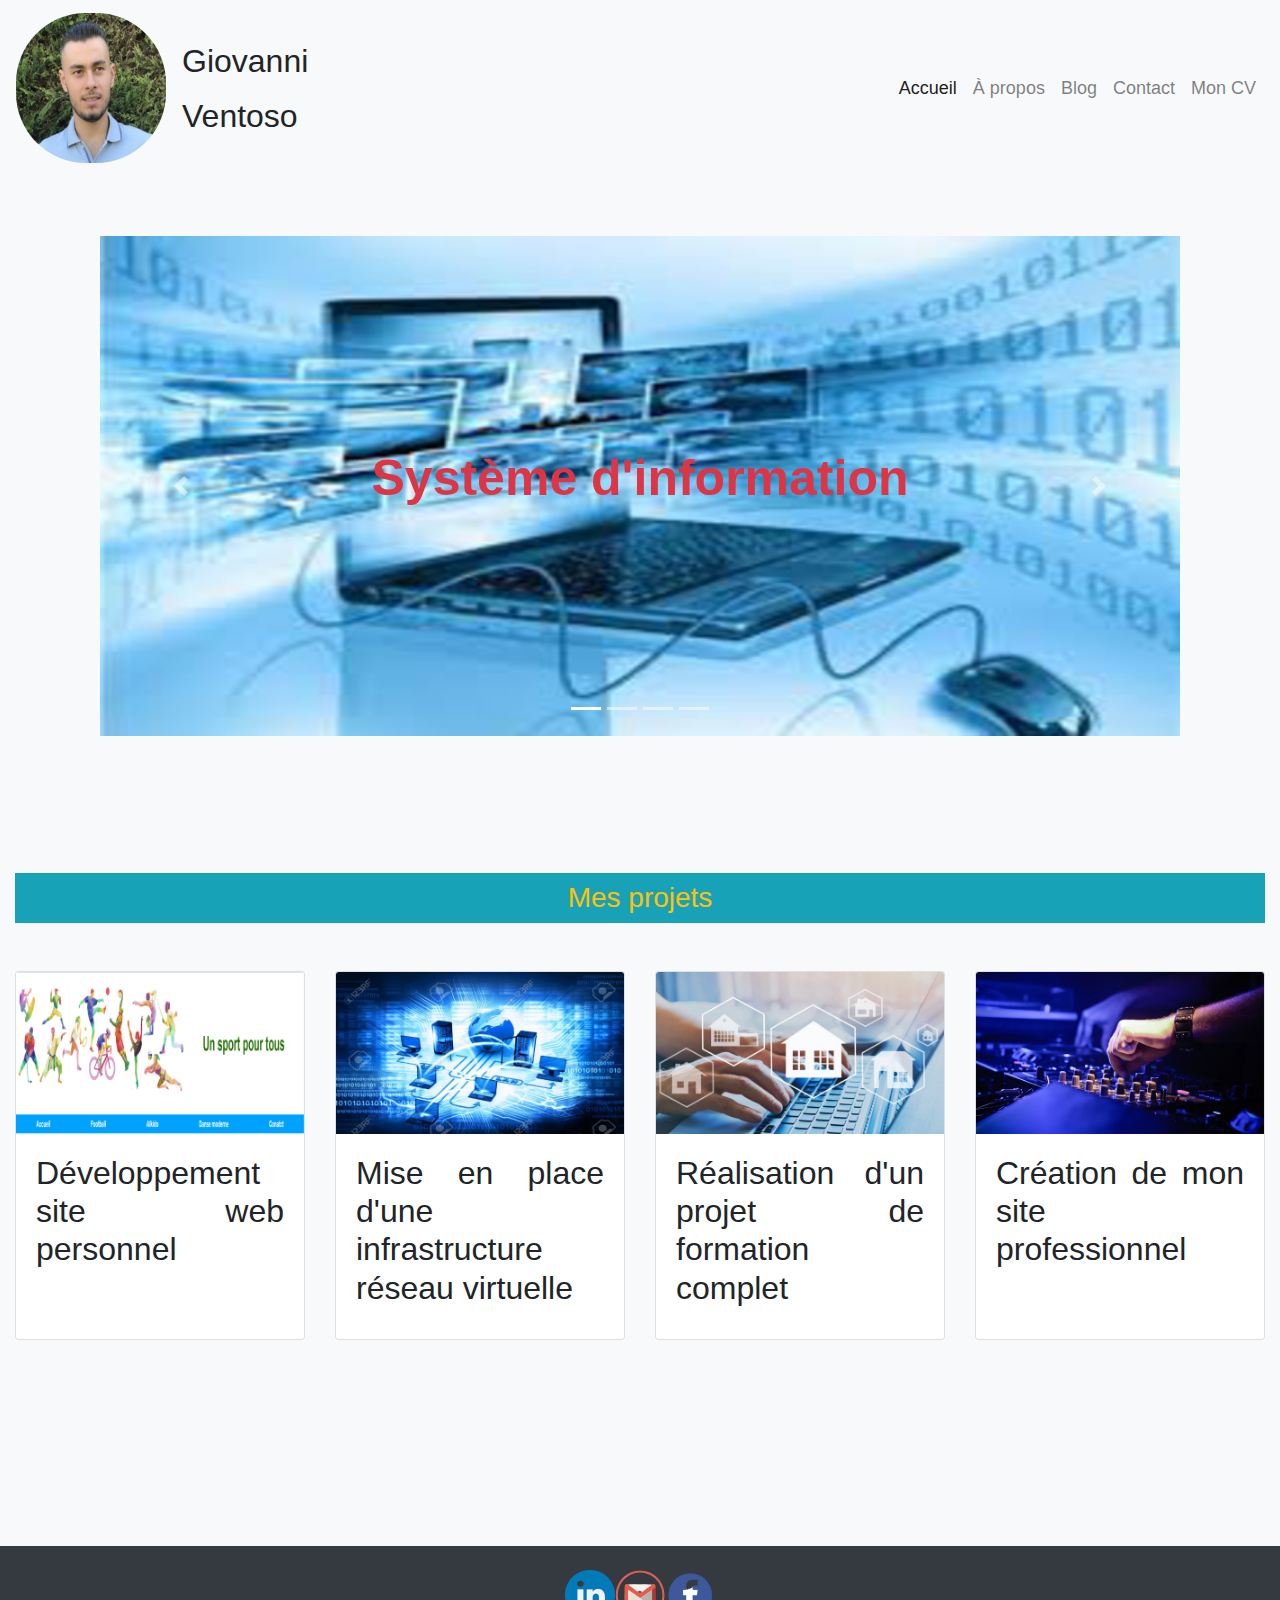
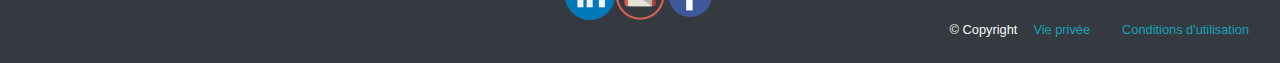
<file: index.html>
<!DOCTYPE html>
<html lang="en">
<head>
    <meta charset="UTF-8">
    <title>VENTOSO Giovanni</title>
    <link rel="stylesheet" href="css/bootstrap.min.css" />
    <link rel="stylesheet" href="https://stackpath.bootstrapcdn.com/bootstrap/4.5.2/css/bootstrap.min.css" integrity="sha384-JcKb8q3iqJ61gNV9KGb8thSsNjpSL0n8PARn9HuZOnIxN0hoP+VmmDGMN5t9UJ0Z" crossorigin="anonymous">
    <link rel="stylesheet" href="css/perso.css">
    <script src="https://stackpath.bootstrapcdn.com/bootstrap/4.5.2/js/bootstrap.min.js" integrity="sha384-B4gt1jrGC7Jh4AgTPSdUtOBvfO8shuf57BaghqFfPlYxofvL8/KUEfYiJOMMV+rV" crossorigin="anonymous"></script>
    <meta name="viewport" content="width=device-width, initial-scale=1, shrink-to-fit=no"/>

</head>
<body class="bg-light">
   <header class="navbar navbar-expand-md navbar-light bg-light fixed-top">
        <a href="index.html" class="navbar-brand">
           <img src="images/gio.png" alt="moi" class="img-fluid width-640 h-360 img-circle img-responsive"/>
        </a><!--end a.navbar-brand-->
        <div class="h2 firstname">
            <p> Giovanni</p>
        
            <p> Ventoso</p>
        </div>
            
        <button type="button" class="navbar-toggler" data-toggle="collapse" data-target="#navbar-content">
            <span class="navbar-toggler-icon"></span>
        </button>
        <div class="collapse navbar-collapse" id="navbar-content">
            <nav class="d-flex ml-auto">
                
               <ul class="navbar-nav">
                   
                   <li class="nav-item active"><a href="index.html" class="nav-link">Accueil</a></li>
                   <li class="nav-item"><a href="about.html" class="nav-link">À propos</a>
                    <li class="nav-item"><a href="blog.html" class="nav-link">Blog</a></li>
                       <!-- <a href="#" class="nav-link dropdown-toggle" id="aboutDropdownBtn" data-toggle="dropdown">À propos</a> -->
                       <!-- <ul class="dropdown-menu">
                           <li class="dropdown-item"><a href="about.html">Notre histoire</a></li>
                           <li class="dropdown-item"><a href="about.html">L'équipe</a></li>
                           <li class="dropdown-item"><a href="about.html">Presse</a></li>
                       </ul> -->
                   </li>
                   <li class="nav-item"><a href="contact.html" class="nav-link">Contact</a></li>
                   <li class="nav-item" id="cv"><a href="CV_Giovanni_VENTOSO_ynov.pdf" target=_blank class="nav-link">Mon CV</a></li>
                </ul><!--end ul.navbar-nav-->
            </nav>
                                       
            
            <!-- <form class="form-inline" id="searchForm">
               <div class="input-group"> -->
                
                  <!-- <input type="search" name="q" placeholder="Rechercher" class="form-control" /> -->
                  <!-- <div class="input-group-append">
                      <button class="btn btn-primary"><i class="fas fa-search"></i></button>
                  </div> -->
               <!-- </div>end div.input-group in form#searchForm -->
            <!-- </form>end form#searchForm -->
        </div><!--end div#navbar-content.navbar-collapse-->
   </header><!--End header.navbar-->
   <!-- <main class="container-fluid mb-3" > -->
       <hr class="trait">
       <pre>

        


       </pre>
       
    <main class="container mb-3">
        <div class="col-12">
             
         <div class="carousel slide" data-ride="carousel" id="myCarousel">
             <ol class="carousel-indicators">
                 <li data-target="#myCarousel" data-slide-to="0" class="active"></li>
                 <li data-target="#myCarousel" data-slide-to="1"></li>
                 <li data-target="#myCarousel" data-slide-to="2"></li>
                 <li data-target="#myCarousel" data-slide-to="3"></li>
             </ol>
             <div class="carousel-inner">
                 <div class="carousel-item active">
                     <img src="images/informatique.png" alt="coding" class="d-block w-100" id="image">
                     <div class="carousel-caption">
                        <p class="text-danger" id="texte"><strong>Système d'information</strong></p>
                    </div>
                 </div>
                 <div class="carousel-item">
                     <img src="images/maint_info.png" alt="mixing" class="d-block w-100" id="image">
                     <div class="carousel-caption">
                        <p class="text-danger" id="texte"><strong>Dépannage</strong></p>
                    </div>
                 </div>
                 <div class="carousel-item">
                     <img src="images/secu_info.png" alt="teachin" class="d-block w-100" id="image">
                     <div class="carousel-caption">
                        <p class="text-danger" id="texte"><strong>Sécurité</strong></p>
                    </div>
                 </div>
                 <div class="carousel-item">
                     <img src="images/info_interco.png" alt="video" class="d-block w-100" id="image">
                     <div class="carousel-caption">
                        <p class="text-danger" id="texte"><strong>Virtualisation</strong></p>
                    </div>
                 </div>
             </div><!--end carousel-inner-->
             <a href="#myCarousel" class="carousel-control-prev" data-slide="prev"><span class="carousel-control-prev-icon"></span>
             </a>
             <a href="#myCarousel" class="carousel-control-next" data-slide="next"><span class="carousel-control-next-icon"></span>
             </a>
         </div><!--end carousel-->
 
 
        </div><!--end .col-8-->
    </main><!--end main.container-fluid-->
    <pre>




    </pre>
    <main class="container-fluid mb-3" >
        <h1 class="h3 navbar navbar-expand-md navbar-light bg-info d-flex justify-content-center text-warning">Mes projets</h1>
       <!-- <section class="row my-4">
           <div class="col-12 col-lg-8">
               <img src="images/officeBuilding.jpg" alt="Bureau DiDaXo" class="img-fluid rounded"> -->
           <!-- </div>end image first row -->
           <!-- <div class="col-12 col-lg-4 d-flex">
              <div class="jumbotron mb-0">
                   <h1>Lorem ipsum dolor sit amet.</h1>
                   <p>Lorem ipsum dolor sit amet, consectetur adipisicing elit. Suscipit minus quae at a tempora, maiores excepturi ullam nostrum iste</p>
                   <a class="btn btn-primary" href="about.html">En savoir plus</a> -->
              <!-- </div>end .jumbotron -->
           <!-- </div>end second column of first row -->
       <!-- </section>end section.row First Row -->
       <section class="row mt-5 pb-5 d-flex text-justify">
          <div class="col-12 col-md-6 col-lg-3 d-flex">
             <div class="card">
               <img src="images/siteweb.png" alt="Teaching" class="card-img-top" />
                <div class="card-body d-flex flex-column">
                  <h1 class="card-title h2">Développement site web personnel</h1>
                  <!-- <p class="card-text">Temporibus laboriosam quibusdam possimus consequuntur ipsa obcaecati iusto animi doloribus expedita, aperiam repellendus, ducimus ex error libero sapiente soluta voluptas.</p>
                  <a href="#" class="btn btn-primary mt-auto">En savoir plus</a> -->
                </div><!--end .card-body-->
             </div><!--End .card-->
          </div><!--End first element-->
          <div class="col-12 col-md-6 col-lg-3 d-flex d-flex">
             <div class="card">
               <img src="images/img_fonctionnelle.png" alt="coding" class="card-img-top" />
                <div class="card-body d-flex flex-column">
                  <h1 class="card-title h2">Mise en place d'une infrastructure réseau virtuelle</h1>
                  <!-- <p class="card-text">Quis, perferendis temporibus nihil cupiditate illum fuga quod nobis quae sed, pariatur vero eius aliquam mollitia error laudantium officia, nemo iste alias corporis consequatur modi reiciendis soluta!</p>
                  <a href="#" class="btn btn-primary mt-auto">En savoir plus</a> -->
                </div><!--end .card-body-->
             </div><!--End .card-->
          </div><!--End second element-->
          <div class="col-12 col-md-6 col-lg-3 d-flex">
             <div class="card">
               <img src="images/immobilier.png" alt="video" class="card-img-top" />
                <div class="card-body d-flex flex-column">
                  <h1 class="card-title h2">Réalisation d'un projet de formation complet</h1>
                  <!-- <p class="card-text">Dolor accusantium odio animi quam. At quis eaque, voluptates ab maiores incidunt, accusamus et aliquid! Eos, porro.</p>
                  <a href="#" class="btn btn-primary mt-auto">En savoir plus</a> -->
                </div><!--end .card-body-->
             </div><!--End .card-->
          </div><!--End third element-->
          <div class="col-12 col-md-6 col-lg-3 d-flex">
             <div class="card">
               <img src="images/mixing.jpg" alt="mixing" class="card-img-top" />
                <div class="card-body d-flex flex-column">
                  <h1 class="card-title h2">Création de mon site professionnel</h1>
                  <!-- <p class="card-text">Nemo dignissimos numquam similique, cupiditate veritatis quae fuga facilis perferendis enim, odio quod architecto dolorem. Dolor, aperiam.</p>
                    <a href="#" class="btn btn-primary mt-auto">En savoir plus</a> -->
                </div><!--end .card-body-->
             </div><!--End .card-->
          </div><!--End fourth element-->
       </section><!--End section.row third row-->
   </main><!--end main.container-fluid-->
   <pre>





   </pre>
   <footer class="bg-dark text-light py-4">
       <div class="container-fluid">
          <div class="row">
            <div class="col-12 d-flex justify-content-center small">
                <ul class="nav">
                    <li class="nav-item"><a href="https://www.linkedin.com/in/giovanni-ventoso-4aab7119b/"><img src="images/linkdin-removebg-preview.png" alt="lk" class="logo"></a></li>
                    <li class="nav-item"><a href="mailto:giovanni.ventoso@gmail.com"><img src="images/gmail-removebg-preview.png" alt="gmail" class="logo"></a></li>
                    <li class="nav-item"><a href="https://www.facebook.com/giovanni.ventoso"><img src="images/fb1.png" alt="fb" class="logo"></a></li>
                </ul>
            </div>
              <div class="col-12 d-flex justify-content-end small">
                  <p class="mb-0">&copy; Copyright</p>
                  <ul class="nav">
                      <li class="nav-item"><a href="#" class="nav-link py-0 text-info">Vie privée</a></li>
                      <li class="nav-item"><a href="#" class="nav-link py-0 text-info">Conditions d'utilisation</a></li>
                  </ul>
              </div>
          </div><!--End .row in footer-->
       </div><!--End container-fluid in footer-->
   </footer><!--end of main Footer-->

   <!--Support JS Files-->
   <script src="js/fontawesome-all.min.js"></script>
   <script src="js/jquery-3.3.1.slim.min.js"></script>
   <script src="js/bootstrap.bundle.min.js"></script>
</body>
</html>
</file>
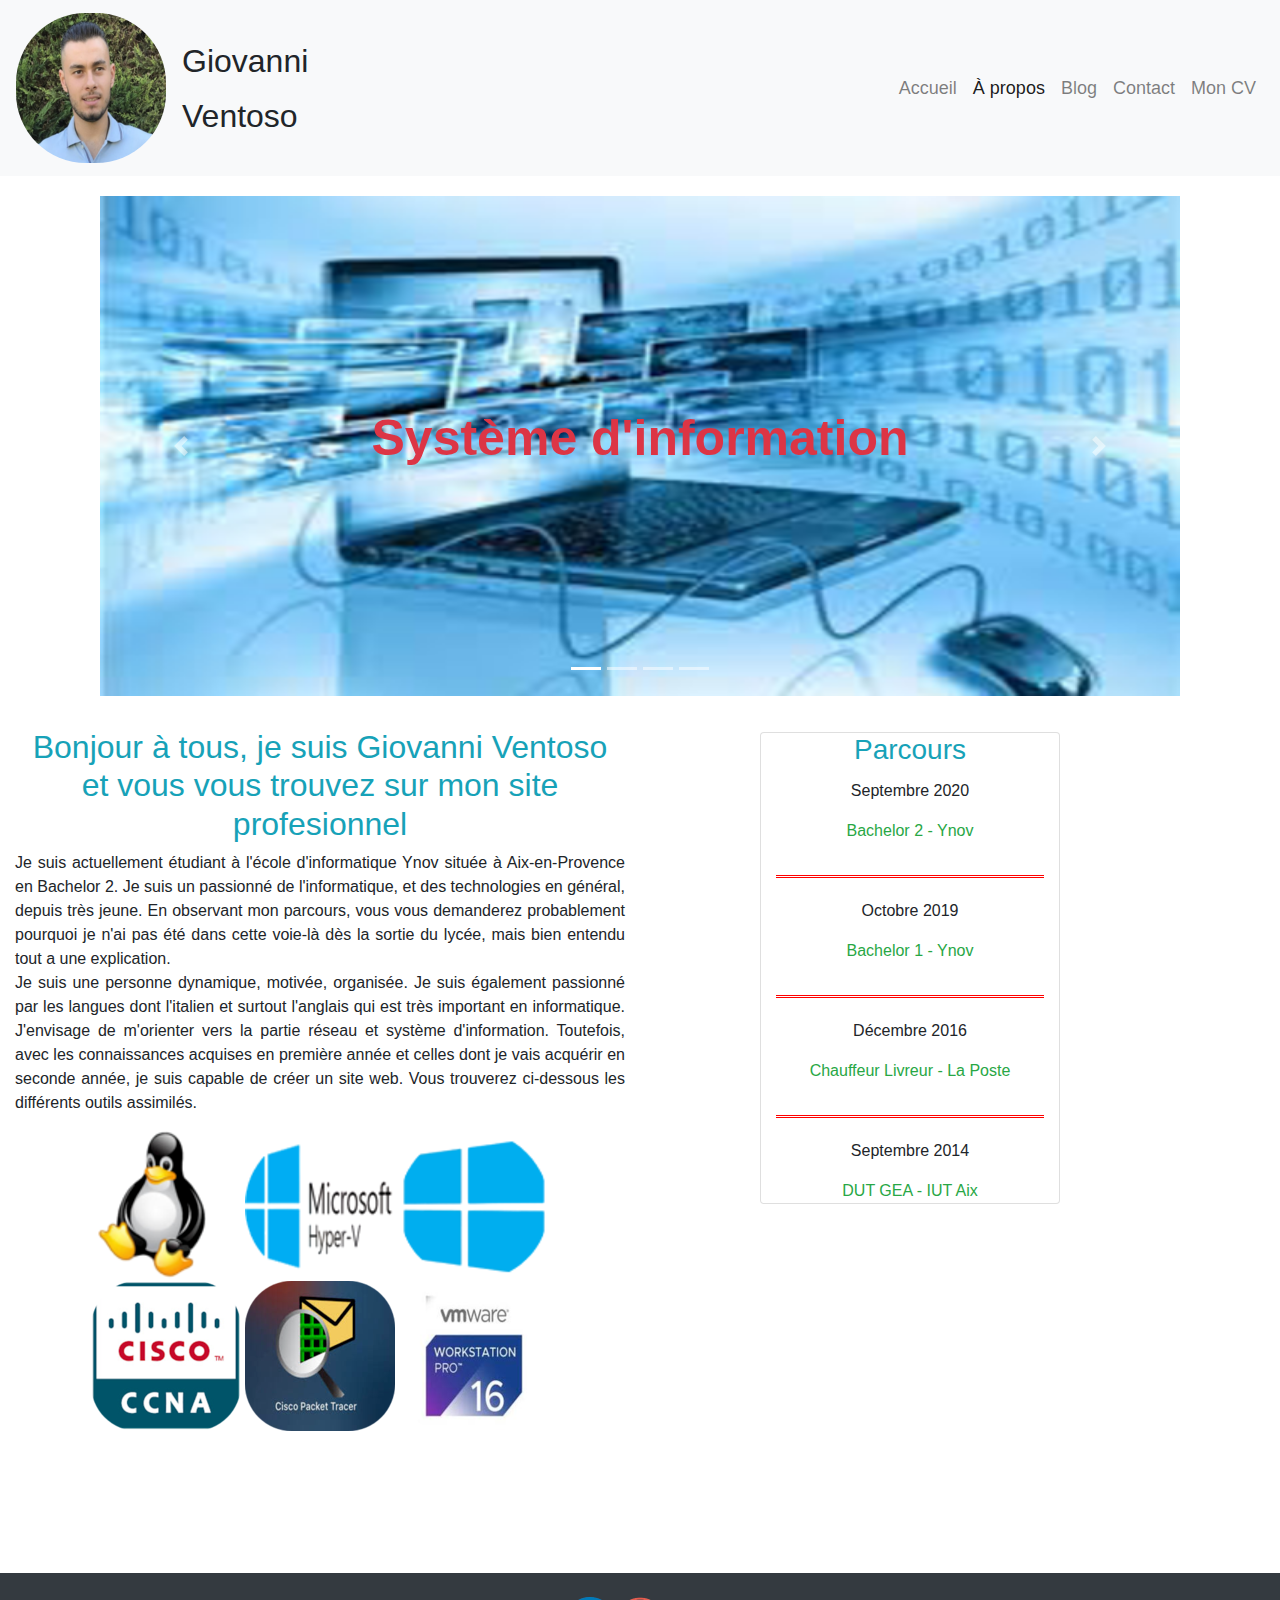
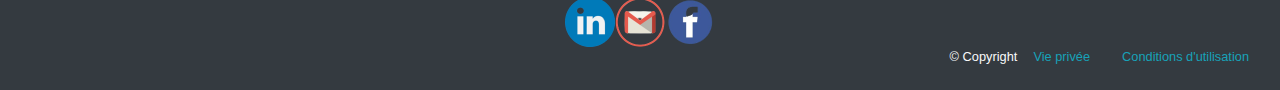
<file: about.html>
<!DOCTYPE html>
<html lang="en">
<head>
    <meta charset="UTF-8">
    <title>VENTOSO Giovanni</title>
    <link rel="stylesheet" href="css/bootstrap.min.css" />
    <link rel="stylesheet" href="https://stackpath.bootstrapcdn.com/bootstrap/4.5.2/css/bootstrap.min.css" integrity="sha384-JcKb8q3iqJ61gNV9KGb8thSsNjpSL0n8PARn9HuZOnIxN0hoP+VmmDGMN5t9UJ0Z" crossorigin="anonymous">
    <link rel="stylesheet" href="css/perso.css">
    <script src="https://stackpath.bootstrapcdn.com/bootstrap/4.5.2/js/bootstrap.min.js" integrity="sha384-B4gt1jrGC7Jh4AgTPSdUtOBvfO8shuf57BaghqFfPlYxofvL8/KUEfYiJOMMV+rV" crossorigin="anonymous"></script>
    <meta name="viewport" content="width=device-width, initial-scale=1, shrink-to-fit=no"/>

</head>
<body>
   <header class="navbar navbar-expand-md navbar-light bg-light fixed-top">
        <a href="index.html" class="navbar-brand">
           <img src="images/gio.png" alt="moi" class="img-fluid width-640 h-360 img-circle img-responsive"/>
        </a><!--end a.navbar-brand-->
        <div class="h2 firstname">
            <p> Giovanni</p>
        
            <p> Ventoso</p>
        </div>
            
        <button type="button" class="navbar-toggler" data-toggle="collapse" data-target="#navbar-content">
            <span class="navbar-toggler-icon"></span>
        </button>
        <div class="collapse navbar-collapse" id="navbar-content">
            <nav class="d-flex ml-auto">
                
               <ul class="navbar-nav">
                   
                   <li class="nav-item"><a href="index.html" class="nav-link">Accueil</a></li>
                   <li class="nav-item active"><a href="about.html" class="nav-link">À propos</a>
                    <li class="nav-item"><a href="blog.html" class="nav-link">Blog</a></li>
                       <!-- <a href="#" class="nav-link dropdown-toggle" id="aboutDropdownBtn" data-toggle="dropdown">À propos</a> -->
                       <!-- <ul class="dropdown-menu">
                           <li class="dropdown-item"><a href="about.html">Notre histoire</a></li>
                           <li class="dropdown-item"><a href="about.html">L'équipe</a></li>
                           <li class="dropdown-item"><a href="about.html">Presse</a></li>
                       </ul> -->
                   </li>
                   <li class="nav-item"><a href="contact.html" class="nav-link">Contact</a></li>
                   <li class="nav-item" id="cv"><a href="CV_Giovanni_VENTOSO_ynov.pdf" target=_blank class="nav-link">Mon CV</a></li>
                </ul><!--end ul.navbar-nav-->
            </nav>
                    
                   
               
            
            <!-- <form class="form-inline" id="searchForm">
               <div class="input-group"> -->
                
                  <!-- <input type="search" name="q" placeholder="Rechercher" class="form-control" /> -->
                  <!-- <div class="input-group-append">
                      <button class="btn btn-primary"><i class="fas fa-search"></i></button>
                  </div> -->
               <!-- </div>end div.input-group in form#searchForm -->
            <!-- </form>end form#searchForm -->
        </div><!--end div#navbar-content.navbar-collapse-->
   </header><!--End header.navbar-->
   <!-- <main class="container-fluid mb-3" > -->
       <pre>




       </pre>
    <main class="container mb-3">
        <div class="col-12">
             
         <div class="carousel slide" data-ride="carousel" id="myCarousel">
             <ol class="carousel-indicators">
                 <li data-target="#myCarousel" data-slide-to="0" class="active"></li>
                 <li data-target="#myCarousel" data-slide-to="1"></li>
                 <li data-target="#myCarousel" data-slide-to="2"></li>
                 <li data-target="#myCarousel" data-slide-to="3"></li>
             </ol>
             <div class="carousel-inner">
                 <div class="carousel-item active">
                     <img src="images/informatique.png" alt="coding" class="d-block w-100" id="image">
                     <div class="carousel-caption">
                         <p class="text-danger" id="texte"><strong>Système d'information</strong></p>
                     </div>
                 </div>
                 <div class="carousel-item">
                     <img src="images/maint_info.png" alt="mixing" class="d-block w-100" id="image">
                     <div class="carousel-caption">
                        <p class="text-danger" id="texte"><strong>Dépannage</strong></p>
                    </div>
                 </div>
                 <div class="carousel-item">
                     <img src="images/secu_info.png" alt="teachin" class="d-block w-100" id="image">
                     <div class="carousel-caption">
                        <p class="text-danger" id="texte"><strong>Sécurité</strong></p>
                    </div>
                 </div>
                 <div class="carousel-item">
                     <img src="images/info_interco.png" alt="video" class="d-block w-100" id="image">
                     <div class="carousel-caption">
                        <p class="text-danger" id="texte"><strong>Virtualisation</strong></p>
                    </div>
                 </div>
             </div><!--end carousel-inner-->
             <a href="#myCarousel" class="carousel-control-prev" data-slide="prev"><span class="carousel-control-prev-icon"></span>
             </a>
             <a href="#myCarousel" class="carousel-control-next" data-slide="next"><span class="carousel-control-next-icon"></span>
             </a>
         </div><!--end carousel-->
 
 
        </div><!--end .col-8-->
    </main><!--end main.container-fluid-->
    <main class="container-fluid">
        <section class="row">
            <article class="col-6 text-justify mt-3">
                <h1 class="h2 text-info text-center">Bonjour à tous, je suis Giovanni Ventoso et vous vous trouvez sur mon site profesionnel</h1>
                <p>
                    Je suis actuellement étudiant à l'école d'informatique Ynov située à Aix-en-Provence en Bachelor 2.
                    Je suis un passionné de l'informatique, et des technologies en général, depuis très jeune. 
                    En observant mon parcours, vous vous demanderez probablement pourquoi je n'ai pas été dans cette voie-là dès la sortie
                    du lycée, mais bien entendu tout a une explication. 
                </br>
                    Je suis une personne dynamique, motivée, organisée.
                    Je suis également passionné par les langues dont l'italien et surtout l'anglais qui est très important en
                    informatique.
                    J'envisage de m'orienter vers la partie réseau et système d'information. Toutefois, avec les connaissances
                    acquises en première année et celles dont je vais acquérir en seconde année, je suis capable de créer un site web.
                    Vous trouverez ci-dessous les différents outils assimilés. 
                </p>
                <!-- <div class="text-center">
                    <img src="images/html1.png" alt="html">
                    <img src="images/css1.png" alt="css">
                    <img src="images/php1.png" alt="php">
                </div>
                <div class="text-center">
                    <img src="images/python1.png" alt="python">
                    <img src="images/c++1.png" alt="c++">
                    <img src="images/boostrap1.png" alt="bootstrap">
                </div> -->
                <div class="text-center">
                    <img src="images/linux1.png" alt="linux">
                    <img src="images/hyperv1.png" alt="hyperv">
                    <img src="images/windows1.png" alt="windows">
                </div>
                <div class="text-center">
                    <img src="images/ccna1.png" alt="ccna">
                    <img src="images/pkt1.png" alt="pkt">
                    <img src="images/vmware1.png" alt="vmware">
                </div>
            </article>
                
            
                <div class="card-body">
                    <article class="card col-6 offset-2 text-justify">
                        <h1 class="h3 card-title text-info text-center">Parcours</h1>
                        <p class="card-text text-center">
                            Septembre 2020
                        </p>
                        <p class="card-text text-center text-success">
                            Bachelor 2 - Ynov
                        </p>
                        <hr>
                        <p class="card-text text-center">
                            Octobre 2019
                        </p>
                        <p class="card-text text-center text-success">
                            Bachelor 1 - Ynov
                        </p>
                        <hr>
                        <p class="card-text text-center">
                            Décembre 2016
                        </p>
                        <p class="card-text text-center text-success">
                            Chauffeur Livreur - La Poste
                        </p>
                        <hr>
                        <p class="card-text text-center">
                            Septembre 2014
                        </p>
                        <p class="card-text text-center text-success">
                            DUT GEA - IUT Aix
                        </p>
                    </article>
                    
                </div>
                    
                    
                
        </section>
    </main>

   <pre>





   </pre>
   <footer class="bg-dark text-light py-4">
       <div class="container-fluid">
          <div class="row">
            <div class="col-12 d-flex justify-content-center small">
                <ul class="nav">
                    <li class="nav-item"><a href="https://www.linkedin.com/in/giovanni-ventoso-4aab7119b/"><img src="images/linkdin-removebg-preview.png" alt="lk" class="logo"></a></li>
                    <li class="nav-item"><a href="mailto:giovanni.ventoso@gmail.com"><img src="images/gmail-removebg-preview.png" alt="gmail" class="logo"></a></li>
                    <li class="nav-item"><a href="https://www.facebook.com/giovanni.ventoso"><img src="images/fb1.png" alt="fb" class="logo"></a></li>
                </ul>
            </div>
              <div class="col-12 d-flex justify-content-end small">
                  <p class="mb-0">&copy; Copyright</p>
                  <ul class="nav">
                      <li class="nav-item"><a href="#" class="nav-link py-0 text-info">Vie privée</a></li>
                      <li class="nav-item"><a href="#" class="nav-link py-0 text-info">Conditions d'utilisation</a></li>
                  </ul>
              </div>
          </div><!--End .row in footer-->
       </div><!--End container-fluid in footer-->
   </footer><!--end of main Footer-->

   <!--Support JS Files-->
   <script src="js/fontawesome-all.min.js"></script>
   <script src="js/jquery-3.3.1.slim.min.js"></script>
   <script src="js/bootstrap.bundle.min.js"></script>
</body>
</html>
</file>
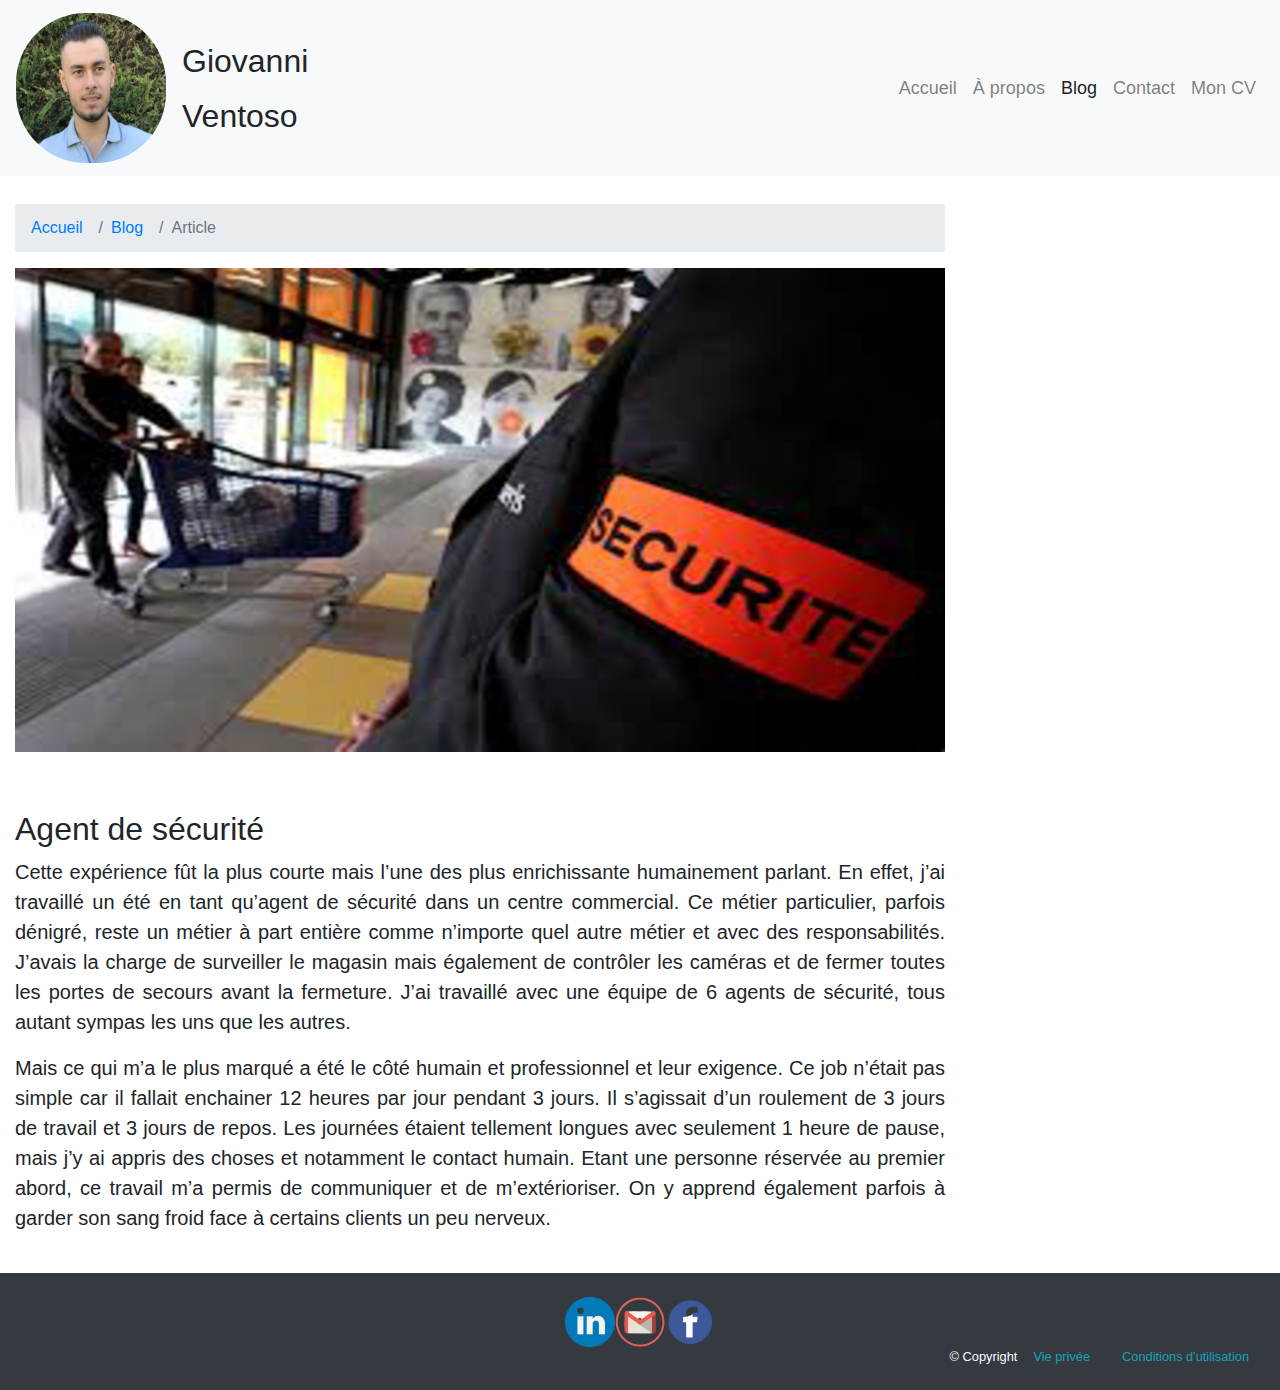
<file: agent.html>
<!DOCTYPE html>
<html lang="en">
<head>
    <meta charset="UTF-8">
    <title>VENTOSO Giovanni</title>
    <link rel="stylesheet" href="css/bootstrap.min.css" />
    <link rel="stylesheet" href="https://stackpath.bootstrapcdn.com/bootstrap/4.5.2/css/bootstrap.min.css" integrity="sha384-JcKb8q3iqJ61gNV9KGb8thSsNjpSL0n8PARn9HuZOnIxN0hoP+VmmDGMN5t9UJ0Z" crossorigin="anonymous">
    <link rel="stylesheet" href="css/perso.css">
    <script src="https://stackpath.bootstrapcdn.com/bootstrap/4.5.2/js/bootstrap.min.js" integrity="sha384-B4gt1jrGC7Jh4AgTPSdUtOBvfO8shuf57BaghqFfPlYxofvL8/KUEfYiJOMMV+rV" crossorigin="anonymous"></script>
    <meta name="viewport" content="width=device-width, initial-scale=1, shrink-to-fit=no"/>

</head>
<body>
   <header class="navbar navbar-expand-md navbar-light bg-light fixed-top">
        <a href="index.html" class="navbar-brand">
           <img src="images/gio.png" alt="moi" class="img-fluid width-640 h-360 img-circle img-responsive"/>
        </a><!--end a.navbar-brand-->
        <div class="h2 firstname">
            <p> Giovanni</p>
        
            <p> Ventoso</p>
        </div>
            
        <button type="button" class="navbar-toggler" data-toggle="collapse" data-target="#navbar-content">
            <span class="navbar-toggler-icon"></span>
        </button>
        <div class="collapse navbar-collapse" id="navbar-content">
            <nav class="d-flex ml-auto">
                
               <ul class="navbar-nav">
                   
                   <li class="nav-item"><a href="index.html" class="nav-link">Accueil</a></li>
                   <li class="nav-item"><a href="about.html" class="nav-link">À propos</a>
                    <li class="nav-item active"><a href="blog.html" class="nav-link">Blog</a></li>
                       <!-- <a href="#" class="nav-link dropdown-toggle" id="aboutDropdownBtn" data-toggle="dropdown">À propos</a> -->
                       <!-- <ul class="dropdown-menu">
                           <li class="dropdown-item"><a href="about.html">Notre histoire</a></li>
                           <li class="dropdown-item"><a href="about.html">L'équipe</a></li>
                           <li class="dropdown-item"><a href="about.html">Presse</a></li>
                       </ul> -->
                   </li>
                   <li class="nav-item"><a href="contact.html" class="nav-link">Contact</a></li>
                   <li class="nav-item" id="cv"><a href="CV_Giovanni_VENTOSO_ynov.pdf" target=_blank class="nav-link">Mon CV</a></li>
                </ul><!--end ul.navbar-nav-->
            </nav>
                    
                   
               
            
            <!-- <form class="form-inline" id="searchForm">
               <div class="input-group"> -->
                
                  <!-- <input type="search" name="q" placeholder="Rechercher" class="form-control" /> -->
                  <!-- <div class="input-group-append">
                      <button class="btn btn-primary"><i class="fas fa-search"></i></button>
                  </div> -->
               <!-- </div>end div.input-group in form#searchForm -->
            <!-- </form>end form#searchForm -->
        </div><!--end div#navbar-content.navbar-collapse-->
   </header><!--End header.navbar-->
   <pre>




   </pre>
   <main class="container-fluid mb-4" >
       <section class="row my-4">
           <div class="col-12 col-md-9">
              <!--Begin Breadcrumb-->
              <nav>
                   <ol class="breadcrumb">
                       <li class="breadcrumb-item"><a href="index.html">Accueil</a></li>
                       <li class="breadcrumb-item"><a href="blog.html">Blog</a></li>
                       <li class="breadcrumb-item active">Article</li>
                   </ol>
              </nav>
              <!--End Breadcrumb-->
              <article class="mb-3 text-justify">
                 <img src="images/secu.png" class="img-fluid" alt="sécurité">
                 <pre>

                 </pre>
                    <h1 class="h2">Agent de sécurité</h1>
                    <p class="lead">Cette expérience fût la plus courte mais l’une des plus enrichissante humainement parlant. 
                        En effet, j’ai travaillé un été en tant qu’agent de sécurité dans un centre commercial. 
                        Ce métier particulier, parfois dénigré, reste un métier à part entière comme n’importe quel autre métier 
                        et avec des responsabilités. J’avais la charge de surveiller le magasin mais également de contrôler 
                        les caméras et de fermer toutes les portes de secours avant la fermeture. J’ai travaillé avec une équipe 
                        de 6 agents de sécurité, tous autant sympas les uns que les autres. 
                    </p>
                    <p class="lead">
                        Mais ce qui m’a le plus marqué a été le côté humain et professionnel et leur exigence. Ce job n’était pas simple 
                        car il fallait enchainer 12 heures par jour pendant 3 jours. Il s’agissait d’un roulement de 3 jours de travail 
                        et 3 jours de repos. Les journées étaient tellement longues avec seulement 1 heure de pause, mais j’y ai appris 
                        des choses et notamment le contact humain. Etant une personne réservée au premier abord, ce travail m’a permis 
                        de communiquer et de m’extérioriser. On y apprend également parfois à garder son sang froid face à certains 
                        clients un peu nerveux.
                        
                    </p>
                    
                    <!-- <blockquote class="blockquote">
                        <p>Lorem ipsum dolor sit amet, consectetur adipisicing elit. Distinctio, cupiditate?</p>
                        <footer class="blockquote-footer">Hans Surless dans <cite>La Revue très sérieuse</cite></footer>
                    </blockquote>
                    <p>Lorem ipsum dolor sit amet, consectetur adipisicing elit. In recusandae quidem saepe minima laborum voluptatum voluptate consequatur, dignissimos odio. Quam labore nostrum eos suscipit ad magnam vero cum enim optio!</p>
                    <p>Deleniti eligendi ducimus facere facilis, cumque id obcaecati libero adipisci voluptate at numquam totam reprehenderit suscipit. Est numquam dignissimos rem iste doloribus, consequuntur quas, libero, culpa necessitatibus voluptatibus aut quod.</p>
                    <ul>
                        <li>Lorem ipsum dolor sit amet.</li>
                        <li>Inventore eius impedit repellat unde.
                        <ul>
                            <li>Lorem ipsum dolor sit amet, consectetur.</li>
                            <li>Eius tenetur quibusdam labore, iure qui!</li>
                            <li>Obcaecati dolorem mollitia beatae fugiat id.</li>
                            <li>Officia asperiores exercitationem eius veniam fugit.</li>
                            <li>Ea minima quidem, sit. Sunt, blanditiis.</li>
                        </ul>
                        </li>
                        <li>Eum aliquid est error vel.</li>
                        <li>Incidunt necessitatibus obcaecati reiciendis porro!</li>
                    </ul>
                    <p>Lorem ipsum dolor sit amet, consectetur adipisicing elit. Eveniet molestias, provident ad! Minima voluptatem doloremque repellendus temporibus molestiae cum praesentium in non delectus, sapiente a aut, neque explicabo laudantium placeat?</p>
                    <p>Officia perferendis quis quas quo, quidem earum optio! Magni non magnam vero libero, accusantium tempora deleniti quis excepturi minima quo porro dolorum maiores sit, amet unde tenetur. Saepe, nostrum, voluptas.</p>
                    <table class="table table-hover table-bordered">
                       <caption>Liste de utilisateurs</caption>
                       <thead class="thead-light">
                           <tr>
                            <th>Lorem ipsum.</th>
                            <th>Magni, inventore?</th>
                            <th>Itaque, alias.</th>
                           </tr>
                       </thead>
                        <tr>
                            <td>Lorem ipsum dolor sit amet, consectetur adipisicing.</td>
                            <td>Similique reprehenderit accusamus totam rerum porro, dolorum.</td>
                            <td>Porro libero animi beatae, sed natus, officiis.</td>
                        </tr>
                        <tr>
                            <td>Lorem ipsum dolor sit amet, consectetur adipisicing.</td>
                            <td>Repudiandae, soluta. Excepturi aspernatur corporis animi magnam.</td>
                            <td>Similique laudantium culpa ipsum maxime velit dolore!</td>
                        </tr>
                        <tr>
                            <td>Lorem ipsum dolor sit amet, consectetur adipisicing.</td>
                            <td>Illum modi iste, recusandae voluptate itaque et.</td>
                            <td>Minus fuga molestias, alias nulla mollitia iure.</td>
                        </tr>
                    </table> -->
              </article>
           </div><!--End first column-->
           <!-- <div class="col-12 col-md-3"> -->
               <!-- <section class="card">
                   <div class="card-header bg-primary text-white"> -->
                       <!-- <h1 class="h5">Catégories</h1> -->
                   <!-- </div>end .card-header -->
                   <!-- <ul class="list-group">
                       <li class="list-group-item list-group-item-action d-flex justify-content-between align-items-center"><a href="#">Catégorie 1</a><span class="badge badge-pill badge-primary">2</span></li>
                       <li class="list-group-item list-group-item-action d-flex justify-content-between align-items-center"><a href="#">Catégorie 2</a><span class="badge badge-pill badge-primary">10</span></li>
                       <li class="list-group-item list-group-item-action d-flex justify-content-between align-items-center"><a href="#">Catégorie 3</a><span class="badge badge-pill badge-primary">6</span></li>
                       <li class="list-group-item list-group-item-action d-flex justify-content-between align-items-center"><a href="#">Catégorie 4</a><span class="badge badge-pill badge-primary">8</span></li>
                       <li class="list-group-item list-group-item-action d-flex justify-content-between align-items-center"><a href="#">Catégorie 5</a><span class="badge badge-pill badge-primary">23</span></li>
                   </ul> -->
               <!-- </section>end Category section -->
           <!-- </div>End second column -->
       </section><!--end section.row-->
   </main><!--end main.container-fluid-->
   <footer class="bg-dark text-light py-4">
    <div class="container-fluid">
       <div class="row">
         <div class="col-12 d-flex justify-content-center small">
             <ul class="nav">
                 <li class="nav-item"><a href="https://www.linkedin.com/in/giovanni-ventoso-4aab7119b/"><img src="images/linkdin-removebg-preview.png" alt="lk" class="logo"></a></li>
                 <li class="nav-item"><a href="mailto:giovanni.ventoso@gmail.com"><img src="images/gmail-removebg-preview.png" alt="gmail" class="logo"></a></li>
                 <li class="nav-item"><a href="https://www.facebook.com/giovanni.ventoso"><img src="images/fb1.png" alt="fb" class="logo"></a></li>
             </ul>
         </div>
           <div class="col-12 d-flex justify-content-end small">
               <p class="mb-0">&copy; Copyright</p>
               <ul class="nav">
                   <li class="nav-item"><a href="#" class="nav-link py-0 text-info">Vie privée</a></li>
                   <li class="nav-item"><a href="#" class="nav-link py-0 text-info">Conditions d'utilisation</a></li>
               </ul>
           </div>
       </div><!--End .row in footer-->
    </div><!--End container-fluid in footer-->
</footer><!--end of main Footer-->

<!--Support JS Files-->
<script src="js/fontawesome-all.min.js"></script>
<script src="js/jquery-3.3.1.slim.min.js"></script>
<script src="js/bootstrap.bundle.min.js"></script>
</body>
</html>
</file>
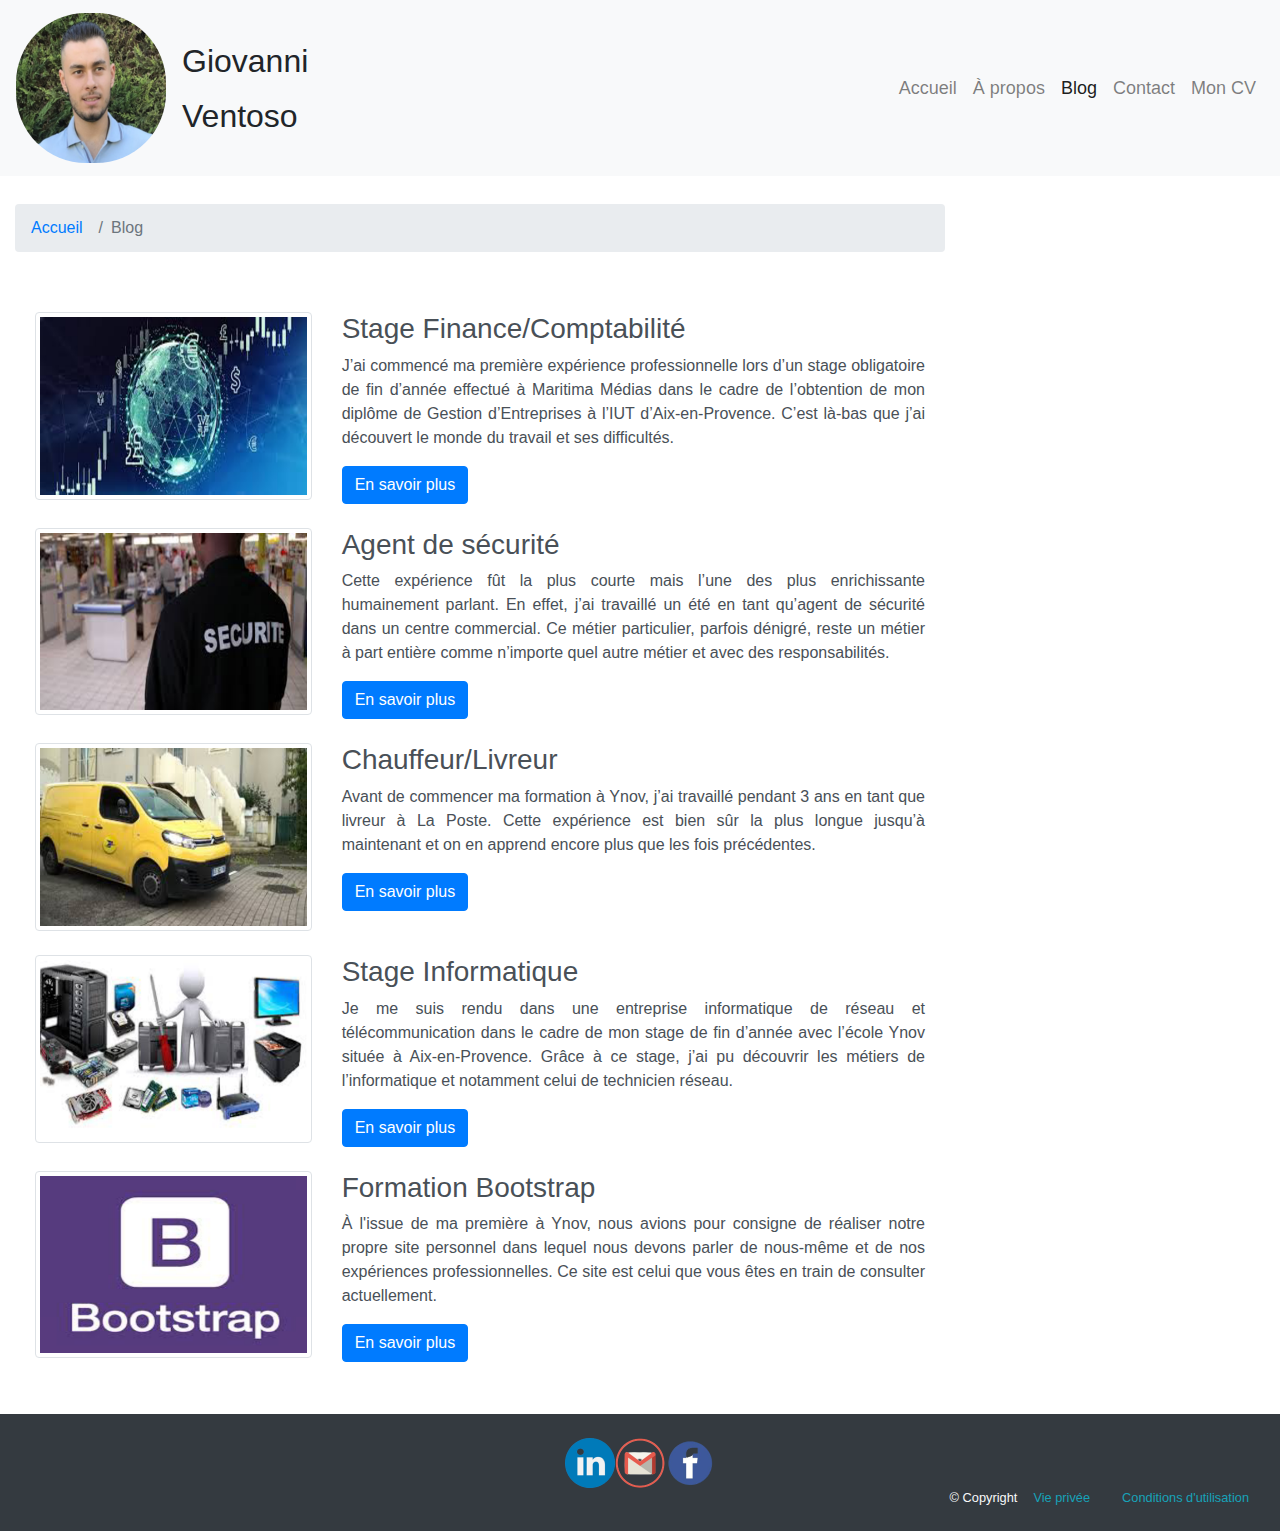
<file: blog.html>
<!DOCTYPE html>
<html lang="en">
<head>
    <meta charset="UTF-8">
    <title>VENTOSO Giovanni</title>
    <link rel="stylesheet" href="css/bootstrap.min.css" />
    <link rel="stylesheet" href="https://stackpath.bootstrapcdn.com/bootstrap/4.5.2/css/bootstrap.min.css" integrity="sha384-JcKb8q3iqJ61gNV9KGb8thSsNjpSL0n8PARn9HuZOnIxN0hoP+VmmDGMN5t9UJ0Z" crossorigin="anonymous">
    <link rel="stylesheet" href="css/perso.css">
    <script src="https://stackpath.bootstrapcdn.com/bootstrap/4.5.2/js/bootstrap.min.js" integrity="sha384-B4gt1jrGC7Jh4AgTPSdUtOBvfO8shuf57BaghqFfPlYxofvL8/KUEfYiJOMMV+rV" crossorigin="anonymous"></script>
    <meta name="viewport" content="width=device-width, initial-scale=1, shrink-to-fit=no"/>

</head>
<body>
   <header class="navbar navbar-expand-md navbar-light bg-light fixed-top">
        <a href="index.html" class="navbar-brand">
           <img src="images/gio.png" alt="moi" class="img-fluid width-640 h-360 img-circle img-responsive"/>
        </a><!--end a.navbar-brand-->
        <div class="h2 firstname">
            <p> Giovanni</p>
        
            <p> Ventoso</p>
        </div>
            
        <button type="button" class="navbar-toggler" data-toggle="collapse" data-target="#navbar-content">
            <span class="navbar-toggler-icon"></span>
        </button>
        <div class="collapse navbar-collapse" id="navbar-content">
            <nav class="d-flex ml-auto">
                
               <ul class="navbar-nav">
                   
                   <li class="nav-item"><a href="index.html" class="nav-link">Accueil</a></li>
                   <li class="nav-item"><a href="about.html" class="nav-link">À propos</a>
                    <li class="nav-item active"><a href="blog.html" class="nav-link">Blog</a></li>
                       <!-- <a href="#" class="nav-link dropdown-toggle" id="aboutDropdownBtn" data-toggle="dropdown">À propos</a> -->
                       <!-- <ul class="dropdown-menu">
                           <li class="dropdown-item"><a href="about.html">Notre histoire</a></li>
                           <li class="dropdown-item"><a href="about.html">L'équipe</a></li>
                           <li class="dropdown-item"><a href="about.html">Presse</a></li>
                       </ul> -->
                   </li>
                   <li class="nav-item"><a href="contact.html" class="nav-link">Contact</a></li>
                   <li class="nav-item" id="cv"><a href="CV_Giovanni_VENTOSO_ynov.pdf" target=_blank class="nav-link">Mon CV</a></li>
                </ul><!--end ul.navbar-nav-->
            </nav>
                    
                   
               
            
            <!-- <form class="form-inline" id="searchForm">
               <div class="input-group"> -->
                
                  <!-- <input type="search" name="q" placeholder="Rechercher" class="form-control" /> -->
                  <!-- <div class="input-group-append">
                      <button class="btn btn-primary"><i class="fas fa-search"></i></button>
                  </div> -->
               <!-- </div>end div.input-group in form#searchForm -->
            <!-- </form>end form#searchForm -->
        </div><!--end div#navbar-content.navbar-collapse-->
   </header><!--End header.navbar-->
   <pre>




   </pre>
   <main class="container-fluid mb-4" >
       <section class="row my-4">
           <div class="col-12 col-md-9">
             <!--Begin Breadcrumb-->
              <nav>
                   <ol class="breadcrumb">
                       <li class="breadcrumb-item"><a href="index.html">Accueil</a></li>
                       <li class="breadcrumb-item active">Blog</li>
                   </ol>
              </nav>
              <!--End Breadcrumb-->
              <!--Begin Top pagination-->
               <!-- <nav>
                  <ul class="pagination justify-content-center">
                   <li class="page-item disabled"><a href="#" class="page-link">&laquo;</a></li>
                   <li class="page-item active"><a href="#" class="page-link">1</a></li>
                   <li class="page-item"><a href="#" class="page-link">2</a></li>
                   <li class="page-item"><a href="#" class="page-link">3</a></li>
                   <li class="page-item"><a href="#" class="page-link">&raquo;</a></li>
                  </ul>
               </nav> -->
               <!--End Top pagination-->
               <div class="list-group list-group-flush mb-3 mt-5">
                   <article class="list-group-item list-group-item-action">
                      <div class="row">
                          <div class="col12 col-md-4">
                              <img src="images/fincompta.png" class="img-fluid img-thumbnail" alt="arbre">
                          </div>
                          <div class="col12 col-md-8">
                              <h1 class="h3">Stage Finance/Comptabilité</h1>
                               <p class="text-justify">J’ai commencé ma première expérience professionnelle lors d’un stage obligatoire de fin d’année effectué à Maritima Médias dans le cadre de l’obtention de mon diplôme de Gestion d’Entreprises à l’IUT d’Aix-en-Provence. C’est là-bas que j’ai découvert le monde du travail et ses difficultés. </p>
                               <a class="btn btn-primary" href="blogPost.html">En savoir plus</a>
                          </div><!---End second column of Article-->
                      </div>
                   </article><!--end article.list-group-item-->
                   <article class="list-group-item list-group-item-action">
                      <div class="row">
                          <div class="col12 col-md-4">
                              <img src="images/securite.png" class="img-fluid img-thumbnail" alt="Brouillard">
                          </div>
                          <div class="col12 col-md-8">
                              <h1 class="h3">Agent de sécurité</h1>
                               <p class="text-justify">Cette expérience fût la plus courte mais l’une des plus enrichissante humainement parlant. En effet, j’ai travaillé un été en tant qu’agent de sécurité dans un centre commercial. Ce métier particulier, parfois dénigré, reste un métier à part entière comme n’importe quel autre métier et avec des responsabilités. </p>
                               <a class="btn btn-primary" href="agent.html">En savoir plus</a>
                          </div><!---End second column of Article-->
                      </div>
                   </article><!--end article.list-group-item-->
                   <article class="list-group-item list-group-item-action">
                      <div class="row">
                          <div class="col12 col-md-4">
                              <img src="images/laposte.png" class="img-fluid img-thumbnail" alt="Chalet">
                          </div>
                          <div class="col12 col-md-8">
                              <h1 class="h3">Chauffeur/Livreur</h1>
                               <p class="text-justify">Avant de commencer ma formation à Ynov, j’ai travaillé pendant 3 ans en tant que livreur à La Poste. Cette expérience est bien sûr la plus longue jusqu’à maintenant et on en apprend encore plus que les fois précédentes. </p>
                               <a class="btn btn-primary" href="livreur.html">En savoir plus</a>
                          </div><!---End second column of Article-->
                      </div>
                   </article><!--end article.list-group-item-->
                   <article class="list-group-item list-group-item-action">
                      <div class="row">
                          <div class="col12 col-md-4">
                              <img src="images/stageinfo.png" class="img-fluid img-thumbnail" alt="Rivière">
                          </div>
                          <div class="col12 col-md-8">
                              <h1 class="h3">Stage Informatique</h1>
                               <p class="text-justify">Je me suis rendu dans une entreprise informatique de réseau et télécommunication dans le cadre 
                                   de mon stage de fin d’année avec l’école Ynov située à Aix-en-Provence. Grâce à ce stage, 
                                   j’ai pu découvrir les métiers de l’informatique et notamment celui de technicien réseau.</p>
                               <a class="btn btn-primary" href="stage.html">En savoir plus</a>
                          </div><!---End second column of Article-->
                      </div>
                   </article><!--end article.list-group-item-->
                   <article class="list-group-item list-group-item-action">
                      <div class="row">
                          <div class="col12 col-md-4">
                              <img src="images/boot.png" class="img-fluid img-thumbnail" alt="Bootstrap">
                          </div>
                          <div class="col12 col-md-8">
                              <h1 class="h3">Formation Bootstrap</h1>
                               <p class="text-justify">
                                    À l'issue de ma première à Ynov, nous avions pour consigne de réaliser notre propre site personnel 
                                    dans lequel nous devons parler de nous-même et de nos expériences professionnelles. Ce site est celui
                                    que vous êtes en train de consulter actuellement.
                               </p>
                               <a class="btn btn-primary" href="bootstrap.html">En savoir plus</a>
                          </div><!---End second column of Article-->
                      </div>
                   </article><!--end article.list-group-item-->
               </div><!--End div.list-group-->
               <!--Begin Bottom pagination-->
               <!-- <nav>
                  <ul class="pagination justify-content-center">
                   <li class="page-item disabled"><a href="#" class="page-link">&laquo;</a></li>
                   <li class="page-item active"><a href="#" class="page-link">1</a></li>
                   <li class="page-item"><a href="#" class="page-link">2</a></li>
                   <li class="page-item"><a href="#" class="page-link">3</a></li>
                   <li class="page-item"><a href="#" class="page-link">&raquo;</a></li>
                  </ul>
               </nav> -->
               <!--End Bottom pagination-->
           </div><!--End first column-->
           <!-- <div class="col-12 col-md-3"> -->
               <!-- <section class="card"> -->
                   <!-- <div class="card-header bg-primary text-white"> -->
                       <!-- <h1 class="h5">Catégories</h1> -->
                   </div><!--end .card-header-->
                   <!-- <ul class="list-group"> -->
                       <!-- <li class="list-group-item list-group-item-action d-flex justify-content-between align-items-center"><a href="#">Catégorie 1</a><span class="badge badge-pill badge-primary">2</span></li> -->
                       <!-- <li class="list-group-item list-group-item-action d-flex justify-content-between align-items-center"><a href="#">Catégorie 2</a><span class="badge badge-pill badge-primary">10</span></li> -->
                       <!-- <li class="list-group-item list-group-item-action d-flex justify-content-between align-items-center"><a href="#">Catégorie 3</a><span class="badge badge-pill badge-primary">6</span></li> -->
                       <!-- <li class="list-group-item list-group-item-action d-flex justify-content-between align-items-center"><a href="#">Catégorie 4</a><span class="badge badge-pill badge-primary">8</span></li> -->
                       <!-- <li class="list-group-item list-group-item-action d-flex justify-content-between align-items-center"><a href="#">Catégorie 5</a><span class="badge badge-pill badge-primary">23</span></li> -->
                   <!-- </ul> -->
               <!-- </section>end Category section -->
           <!-- </div>End second column -->
       </section><!--end section.row-->
   </main><!--end main.container-fluid-->
   <footer class="bg-dark text-light py-4">
    <div class="container-fluid">
       <div class="row">
         <div class="col-12 d-flex justify-content-center small">
             <ul class="nav">
                 <li class="nav-item"><a href="https://www.linkedin.com/in/giovanni-ventoso-4aab7119b/"><img src="images/linkdin-removebg-preview.png" alt="lk" class="logo"></a></li>
                 <li class="nav-item"><a href="mailto:giovanni.ventoso@gmail.com"><img src="images/gmail-removebg-preview.png" alt="gmail" class="logo"></a></li>
                 <li class="nav-item"><a href="https://www.facebook.com/giovanni.ventoso"><img src="images/fb1.png" alt="fb" class="logo"></a></li>
             </ul>
         </div>
           <div class="col-12 d-flex justify-content-end small">
               <p class="mb-0">&copy; Copyright</p>
               <ul class="nav">
                   <li class="nav-item"><a href="#" class="nav-link py-0 text-info">Vie privée</a></li>
                   <li class="nav-item"><a href="#" class="nav-link py-0 text-info">Conditions d'utilisation</a></li>
               </ul>
           </div>
       </div><!--End .row in footer-->
    </div><!--End container-fluid in footer-->
</footer><!--end of main Footer-->

<!--Support JS Files-->
<script src="js/fontawesome-all.min.js"></script>
<script src="js/jquery-3.3.1.slim.min.js"></script>
<script src="js/bootstrap.bundle.min.js"></script>
</body>
</html>
</file>
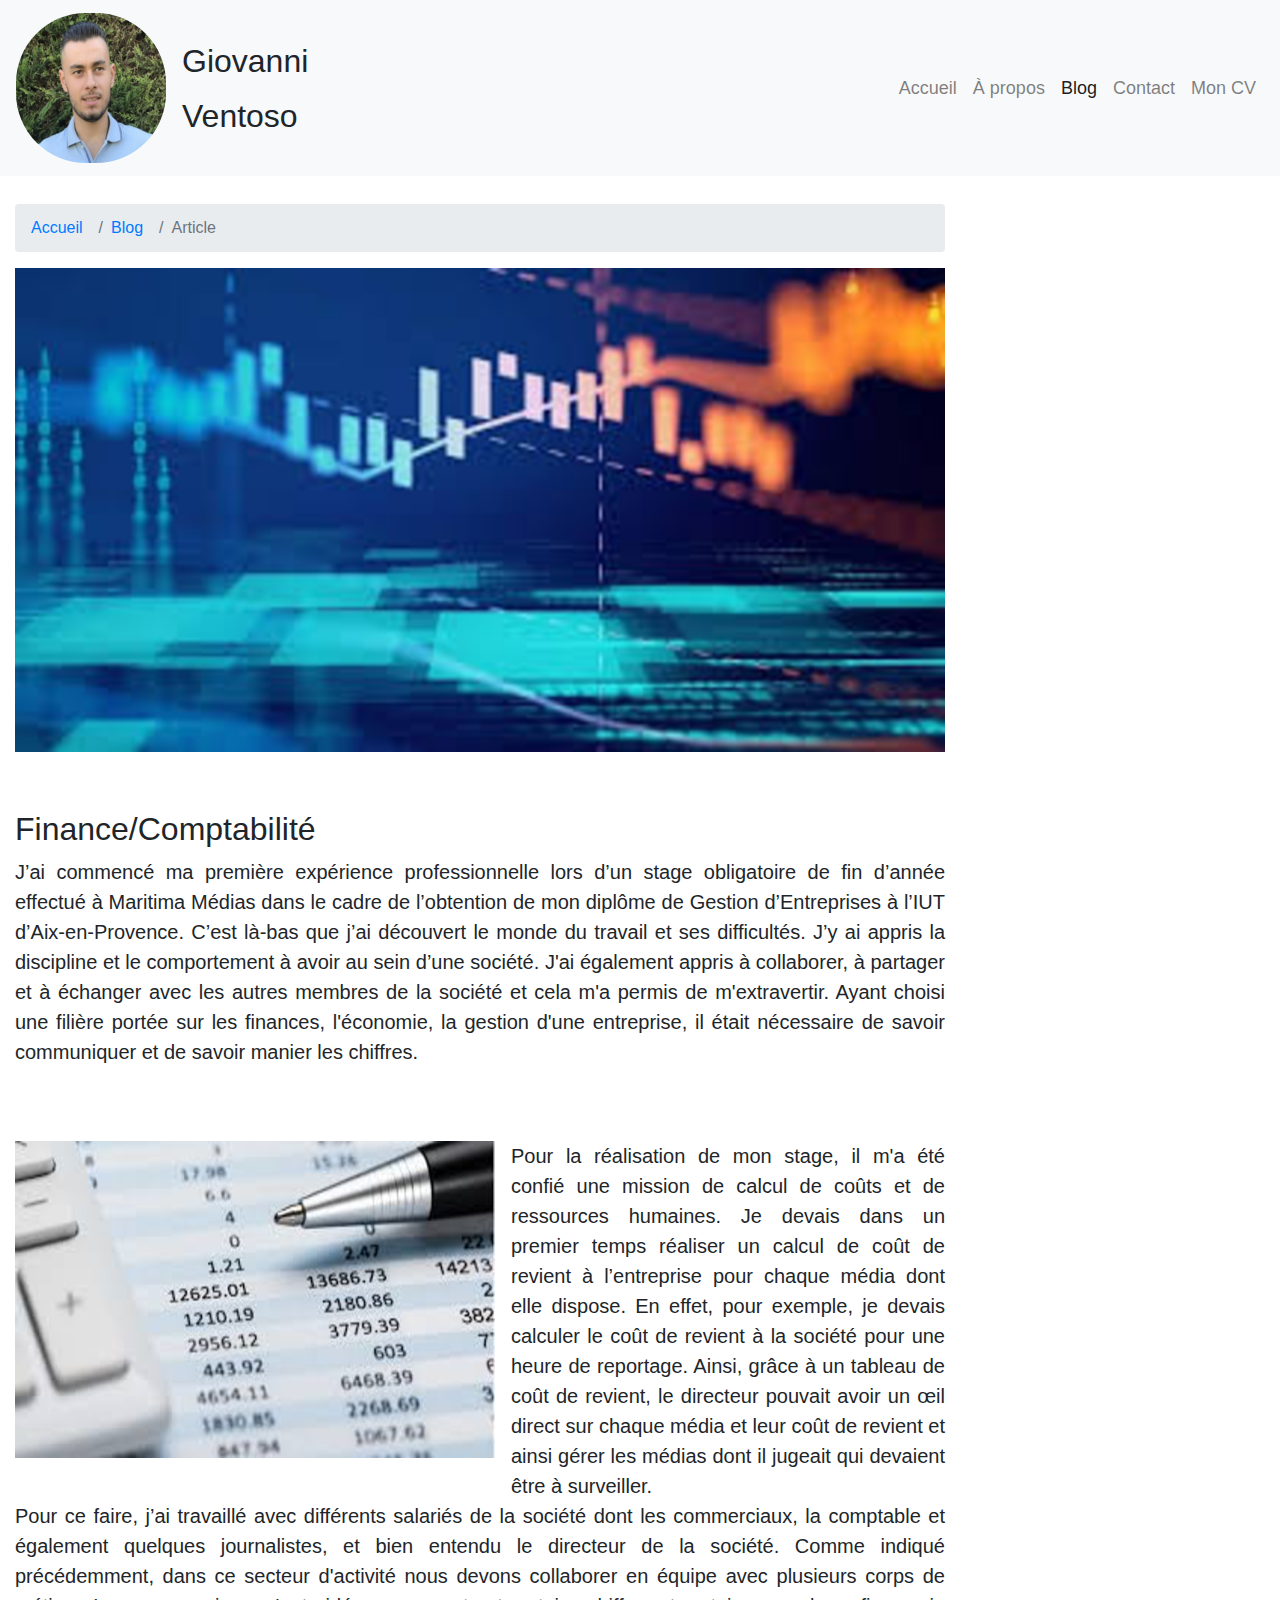
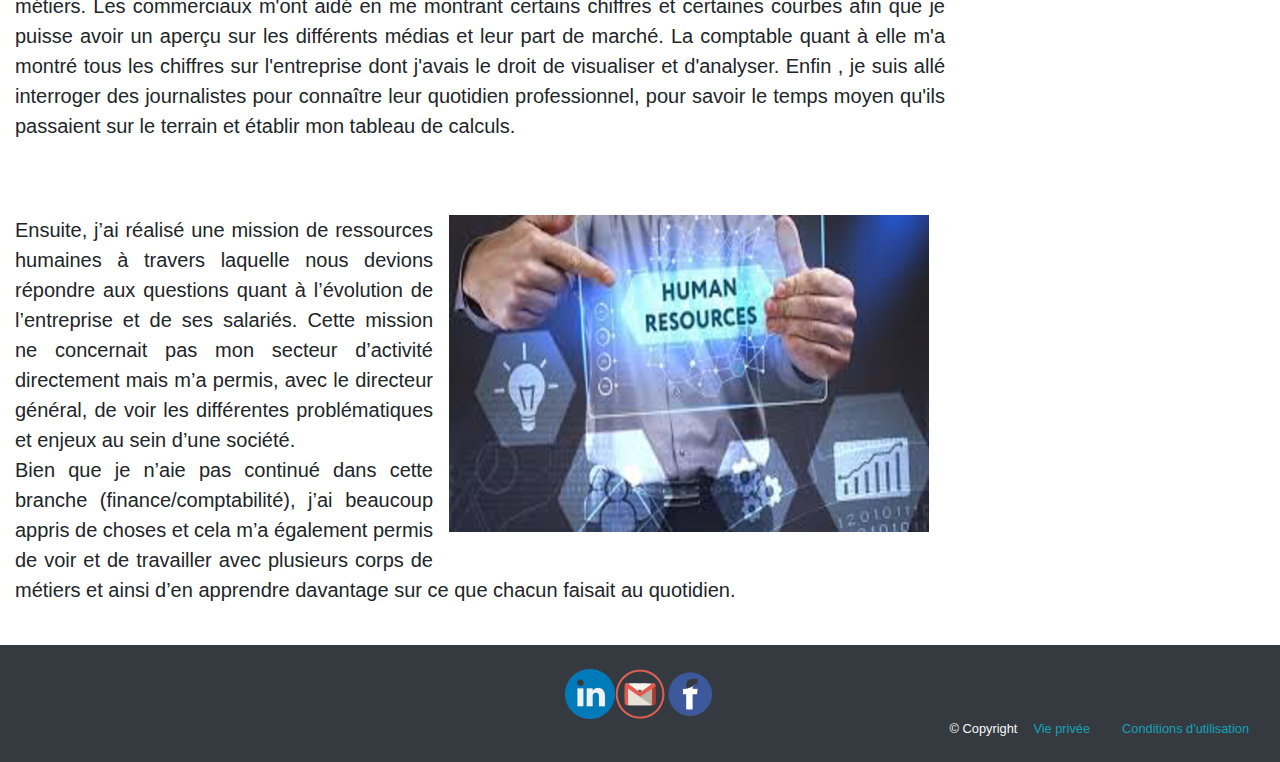
<file: blogPost.html>
<!DOCTYPE html>
<html lang="en">
<head>
    <meta charset="UTF-8">
    <title>VENTOSO Giovanni</title>
    <link rel="stylesheet" href="css/bootstrap.min.css" />
    <link rel="stylesheet" href="https://stackpath.bootstrapcdn.com/bootstrap/4.5.2/css/bootstrap.min.css" integrity="sha384-JcKb8q3iqJ61gNV9KGb8thSsNjpSL0n8PARn9HuZOnIxN0hoP+VmmDGMN5t9UJ0Z" crossorigin="anonymous">
    <link rel="stylesheet" href="css/perso.css">
    <script src="https://stackpath.bootstrapcdn.com/bootstrap/4.5.2/js/bootstrap.min.js" integrity="sha384-B4gt1jrGC7Jh4AgTPSdUtOBvfO8shuf57BaghqFfPlYxofvL8/KUEfYiJOMMV+rV" crossorigin="anonymous"></script>
    <meta name="viewport" content="width=device-width, initial-scale=1, shrink-to-fit=no"/>

</head>
<body>
   <header class="navbar navbar-expand-md navbar-light bg-light fixed-top">
        <a href="index.html" class="navbar-brand">
           <img src="images/gio.png" alt="moi" class="img-fluid width-640 h-360 img-circle img-responsive"/>
        </a><!--end a.navbar-brand-->
        <div class="h2 firstname">
            <p> Giovanni</p>
        
            <p> Ventoso</p>
        </div>
            
        <button type="button" class="navbar-toggler" data-toggle="collapse" data-target="#navbar-content">
            <span class="navbar-toggler-icon"></span>
        </button>
        <div class="collapse navbar-collapse" id="navbar-content">
            <nav class="d-flex ml-auto">
                
               <ul class="navbar-nav">
                   
                   <li class="nav-item"><a href="index.html" class="nav-link">Accueil</a></li>
                   <li class="nav-item"><a href="about.html" class="nav-link">À propos</a>
                    <li class="nav-item active"><a href="blog.html" class="nav-link">Blog</a></li>
                       <!-- <a href="#" class="nav-link dropdown-toggle" id="aboutDropdownBtn" data-toggle="dropdown">À propos</a> -->
                       <!-- <ul class="dropdown-menu">
                           <li class="dropdown-item"><a href="about.html">Notre histoire</a></li>
                           <li class="dropdown-item"><a href="about.html">L'équipe</a></li>
                           <li class="dropdown-item"><a href="about.html">Presse</a></li>
                       </ul> -->
                   </li>
                   <li class="nav-item"><a href="contact.html" class="nav-link">Contact</a></li>
                   <li class="nav-item" id="cv"><a href="CV_Giovanni_VENTOSO_ynov.pdf" target=_blank class="nav-link">Mon CV</a></li>
                </ul><!--end ul.navbar-nav-->
            </nav>
                    
                   
               
            
            <!-- <form class="form-inline" id="searchForm">
               <div class="input-group"> -->
                
                  <!-- <input type="search" name="q" placeholder="Rechercher" class="form-control" /> -->
                  <!-- <div class="input-group-append">
                      <button class="btn btn-primary"><i class="fas fa-search"></i></button>
                  </div> -->
               <!-- </div>end div.input-group in form#searchForm -->
            <!-- </form>end form#searchForm -->
        </div><!--end div#navbar-content.navbar-collapse-->
   </header><!--End header.navbar-->
   <pre>




   </pre>
   <main class="container-fluid mb-4" >
       <section class="row my-4">
           <div class="col-12 col-md-9">
              <!--Begin Breadcrumb-->
              <nav>
                   <ol class="breadcrumb">
                       <li class="breadcrumb-item"><a href="index.html">Accueil</a></li>
                       <li class="breadcrumb-item"><a href="blog.html">Blog</a></li>
                       <li class="breadcrumb-item active">Article</li>
                   </ol>
              </nav>
              <!--End Breadcrumb-->
              <article class="mb-3 text-justify">
                 <img src="images/finance.png" class="img-fluid" alt="finance">
                 <pre>

                 </pre>
                    <h1 class="h2">Finance/Comptabilité</h1>
                    <p class="lead">J’ai commencé ma première expérience professionnelle lors d’un stage obligatoire de fin d’année 
                        effectué à Maritima Médias dans le cadre de l’obtention de mon diplôme de Gestion d’Entreprises à l’IUT 
                        d’Aix-en-Provence. C’est là-bas que j’ai découvert le monde du travail et ses difficultés. J’y ai appris 
                        la discipline et le comportement à avoir au sein d’une société. J'ai également appris à collaborer, à partager
                        et à échanger avec les autres membres de la société et cela m'a permis de m'extravertir.
                        Ayant choisi une filière portée sur les finances, l'économie, la gestion d'une entreprise, il était nécessaire
                        de savoir communiquer et de savoir manier les chiffres.
                    </p>
                    <pre>

                    </pre>
                    <!-- <h2 class="h3">Lorem ipsum dolor sit amet, consectetur.</h2> -->
                    <figure class="figure float-lg-left mr-3">
                        <img src="images/cout.png" alt="cout" />
                        <!-- <figcaption class="figure-caption">Oh le beau ciel.</figcaption> -->
                    </figure>
                    <p class="lead">Pour la réalisation de mon stage, il m'a été confié une mission de calcul de coûts et de ressources humaines. 
                        Je devais dans un premier temps réaliser 
                        un calcul de coût de revient à l’entreprise pour chaque média dont elle dispose. 
                        En effet, pour exemple, je devais calculer le coût de revient à la société 
                        pour une heure de reportage. Ainsi, grâce à un tableau de coût de revient, le directeur pouvait avoir un œil 
                        direct sur chaque média et leur coût de revient et ainsi gérer les médias dont il jugeait qui devaient être
                        à surveiller.
                    </br>
                        Pour ce faire, j’ai travaillé avec différents salariés de la société dont les commerciaux, la comptable 
                        et également quelques journalistes, et bien entendu le directeur de la société. Comme indiqué précédemment,
                        dans ce secteur d'activité nous devons collaborer en équipe avec plusieurs corps de métiers. Les commerciaux 
                        m'ont aidé en me montrant certains chiffres et certaines courbes afin que je puisse avoir un aperçu sur les
                        différents médias et leur part de marché. La comptable quant à elle m'a montré tous les chiffres sur l'entreprise
                        dont j'avais le droit de visualiser et d'analyser. Enfin , je suis allé interroger des journalistes
                        pour connaître leur quotidien professionnel, pour savoir le temps moyen qu'ils passaient
                        sur le terrain et établir mon tableau de calculs.</p>
                        <pre>

                        </pre>
                    <figure class="figure float-lg-right mr-3 ml-3">
                        <img src="images/rh.png" alt="rh" />
                        <!-- <figcaption class="figure-caption">Oh le beau ciel.</figcaption> -->
                    </figure>
                    <p class="lead">Ensuite, j’ai réalisé une mission de ressources humaines à travers laquelle nous devions répondre aux questions 
                        quant à l’évolution de l’entreprise et de ses salariés. Cette mission ne concernait pas mon secteur d’activité 
                        directement mais m’a permis, avec le directeur général, de voir les différentes problématiques et enjeux au sein d’une 
                        société.
                    </br>
                        Bien que je n’aie pas continué dans cette branche (finance/comptabilité), j’ai beaucoup appris de 
                        choses et cela m’a également permis de voir et de travailler avec plusieurs corps de métiers et ainsi d’en 
                        apprendre davantage sur ce que chacun faisait au quotidien.</p>
                    <!-- <blockquote class="blockquote">
                        <p>Lorem ipsum dolor sit amet, consectetur adipisicing elit. Distinctio, cupiditate?</p>
                        <footer class="blockquote-footer">Hans Surless dans <cite>La Revue très sérieuse</cite></footer>
                    </blockquote>
                    <p>Lorem ipsum dolor sit amet, consectetur adipisicing elit. In recusandae quidem saepe minima laborum voluptatum voluptate consequatur, dignissimos odio. Quam labore nostrum eos suscipit ad magnam vero cum enim optio!</p>
                    <p>Deleniti eligendi ducimus facere facilis, cumque id obcaecati libero adipisci voluptate at numquam totam reprehenderit suscipit. Est numquam dignissimos rem iste doloribus, consequuntur quas, libero, culpa necessitatibus voluptatibus aut quod.</p>
                    <ul>
                        <li>Lorem ipsum dolor sit amet.</li>
                        <li>Inventore eius impedit repellat unde.
                        <ul>
                            <li>Lorem ipsum dolor sit amet, consectetur.</li>
                            <li>Eius tenetur quibusdam labore, iure qui!</li>
                            <li>Obcaecati dolorem mollitia beatae fugiat id.</li>
                            <li>Officia asperiores exercitationem eius veniam fugit.</li>
                            <li>Ea minima quidem, sit. Sunt, blanditiis.</li>
                        </ul>
                        </li>
                        <li>Eum aliquid est error vel.</li>
                        <li>Incidunt necessitatibus obcaecati reiciendis porro!</li>
                    </ul>
                    <p>Lorem ipsum dolor sit amet, consectetur adipisicing elit. Eveniet molestias, provident ad! Minima voluptatem doloremque repellendus temporibus molestiae cum praesentium in non delectus, sapiente a aut, neque explicabo laudantium placeat?</p>
                    <p>Officia perferendis quis quas quo, quidem earum optio! Magni non magnam vero libero, accusantium tempora deleniti quis excepturi minima quo porro dolorum maiores sit, amet unde tenetur. Saepe, nostrum, voluptas.</p>
                    <table class="table table-hover table-bordered">
                       <caption>Liste de utilisateurs</caption>
                       <thead class="thead-light">
                           <tr>
                            <th>Lorem ipsum.</th>
                            <th>Magni, inventore?</th>
                            <th>Itaque, alias.</th>
                           </tr>
                       </thead>
                        <tr>
                            <td>Lorem ipsum dolor sit amet, consectetur adipisicing.</td>
                            <td>Similique reprehenderit accusamus totam rerum porro, dolorum.</td>
                            <td>Porro libero animi beatae, sed natus, officiis.</td>
                        </tr>
                        <tr>
                            <td>Lorem ipsum dolor sit amet, consectetur adipisicing.</td>
                            <td>Repudiandae, soluta. Excepturi aspernatur corporis animi magnam.</td>
                            <td>Similique laudantium culpa ipsum maxime velit dolore!</td>
                        </tr>
                        <tr>
                            <td>Lorem ipsum dolor sit amet, consectetur adipisicing.</td>
                            <td>Illum modi iste, recusandae voluptate itaque et.</td>
                            <td>Minus fuga molestias, alias nulla mollitia iure.</td>
                        </tr>
                    </table> -->
              </article>
           </div><!--End first column-->
           <!-- <div class="col-12 col-md-3"> -->
               <!-- <section class="card">
                   <div class="card-header bg-primary text-white"> -->
                       <!-- <h1 class="h5">Catégories</h1> -->
                   <!-- </div>end .card-header -->
                   <!-- <ul class="list-group">
                       <li class="list-group-item list-group-item-action d-flex justify-content-between align-items-center"><a href="#">Catégorie 1</a><span class="badge badge-pill badge-primary">2</span></li>
                       <li class="list-group-item list-group-item-action d-flex justify-content-between align-items-center"><a href="#">Catégorie 2</a><span class="badge badge-pill badge-primary">10</span></li>
                       <li class="list-group-item list-group-item-action d-flex justify-content-between align-items-center"><a href="#">Catégorie 3</a><span class="badge badge-pill badge-primary">6</span></li>
                       <li class="list-group-item list-group-item-action d-flex justify-content-between align-items-center"><a href="#">Catégorie 4</a><span class="badge badge-pill badge-primary">8</span></li>
                       <li class="list-group-item list-group-item-action d-flex justify-content-between align-items-center"><a href="#">Catégorie 5</a><span class="badge badge-pill badge-primary">23</span></li>
                   </ul> -->
               <!-- </section>end Category section -->
           <!-- </div>End second column -->
       </section><!--end section.row-->
   </main><!--end main.container-fluid-->
   <footer class="bg-dark text-light py-4">
    <div class="container-fluid">
       <div class="row">
         <div class="col-12 d-flex justify-content-center small">
             <ul class="nav">
                 <li class="nav-item"><a href="https://www.linkedin.com/in/giovanni-ventoso-4aab7119b/"><img src="images/linkdin-removebg-preview.png" alt="lk" class="logo"></a></li>
                 <li class="nav-item"><a href="mailto:giovanni.ventoso@gmail.com"><img src="images/gmail-removebg-preview.png" alt="gmail" class="logo"></a></li>
                 <li class="nav-item"><a href="https://www.facebook.com/giovanni.ventoso"><img src="images/fb1.png" alt="fb" class="logo"></a></li>
             </ul>
         </div>
           <div class="col-12 d-flex justify-content-end small">
               <p class="mb-0">&copy; Copyright</p>
               <ul class="nav">
                   <li class="nav-item"><a href="#" class="nav-link py-0 text-info">Vie privée</a></li>
                   <li class="nav-item"><a href="#" class="nav-link py-0 text-info">Conditions d'utilisation</a></li>
               </ul>
           </div>
       </div><!--End .row in footer-->
    </div><!--End container-fluid in footer-->
</footer><!--end of main Footer-->

<!--Support JS Files-->
<script src="js/fontawesome-all.min.js"></script>
<script src="js/jquery-3.3.1.slim.min.js"></script>
<script src="js/bootstrap.bundle.min.js"></script>
</body>
</html>
</file>
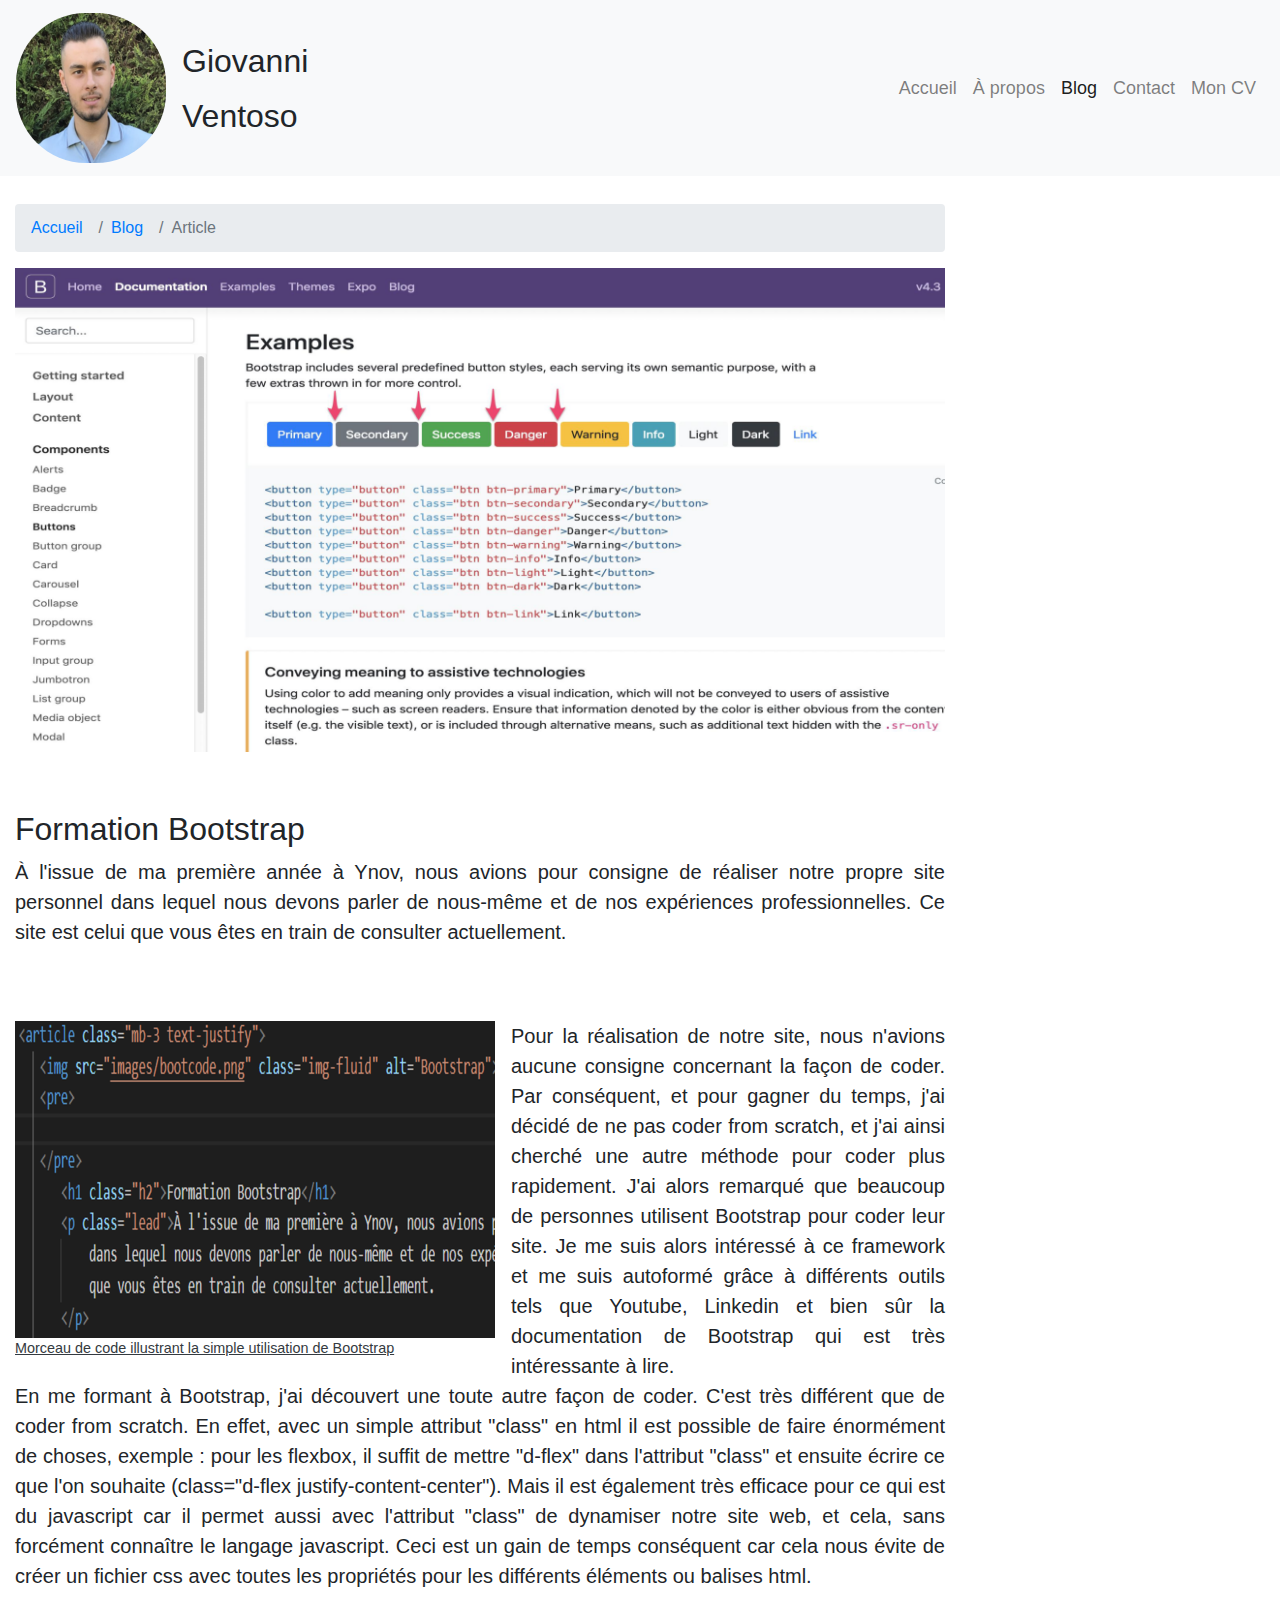
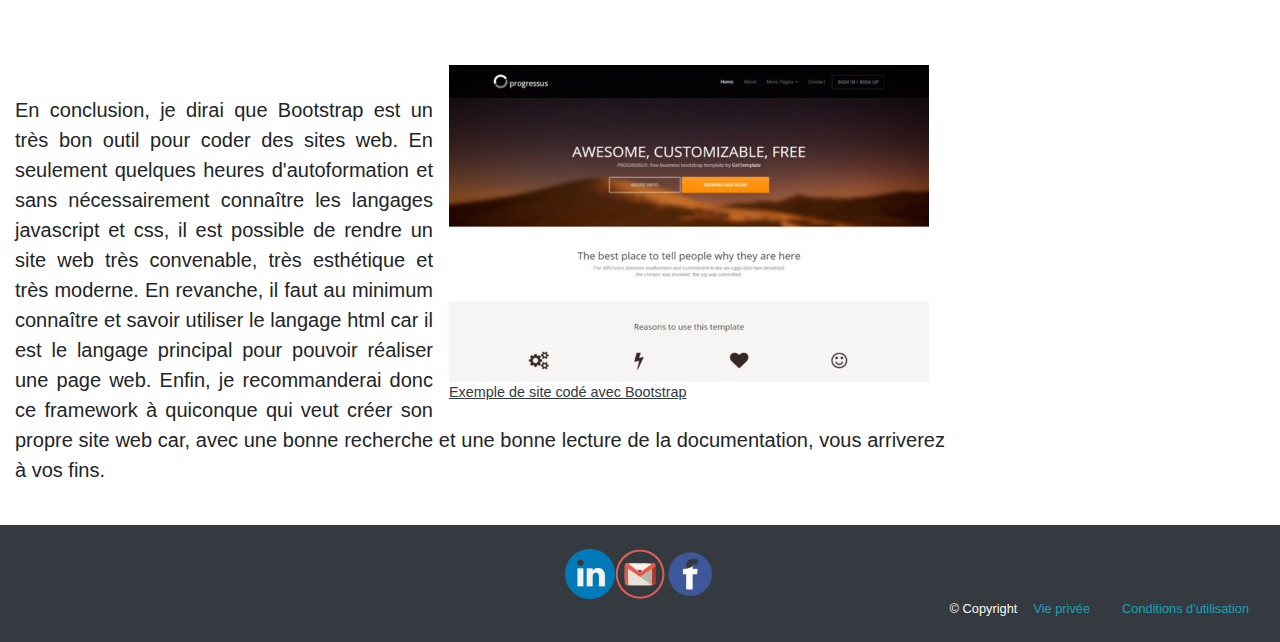
<file: bootstrap.html>
<!DOCTYPE html>
<html lang="en">
<head>
    <meta charset="UTF-8">
    <title>VENTOSO Giovanni</title>
    <link rel="stylesheet" href="css/bootstrap.min.css" />
    <link rel="stylesheet" href="https://stackpath.bootstrapcdn.com/bootstrap/4.5.2/css/bootstrap.min.css" integrity="sha384-JcKb8q3iqJ61gNV9KGb8thSsNjpSL0n8PARn9HuZOnIxN0hoP+VmmDGMN5t9UJ0Z" crossorigin="anonymous">
    <link rel="stylesheet" href="css/perso.css">
    <script src="https://stackpath.bootstrapcdn.com/bootstrap/4.5.2/js/bootstrap.min.js" integrity="sha384-B4gt1jrGC7Jh4AgTPSdUtOBvfO8shuf57BaghqFfPlYxofvL8/KUEfYiJOMMV+rV" crossorigin="anonymous"></script>
    <meta name="viewport" content="width=device-width, initial-scale=1, shrink-to-fit=no"/>

</head>
<body>
   <header class="navbar navbar-expand-md navbar-light bg-light fixed-top">
        <a href="index.html" class="navbar-brand">
           <img src="images/gio.png" alt="moi" class="img-fluid width-640 h-360 img-circle img-responsive"/>
        </a><!--end a.navbar-brand-->
        <div class="h2 firstname">
            <p> Giovanni</p>
        
            <p> Ventoso</p>
        </div>
            
        <button type="button" class="navbar-toggler" data-toggle="collapse" data-target="#navbar-content">
            <span class="navbar-toggler-icon"></span>
        </button>
        <div class="collapse navbar-collapse" id="navbar-content">
            <nav class="d-flex ml-auto">
                
               <ul class="navbar-nav">
                   
                   <li class="nav-item"><a href="index.html" class="nav-link">Accueil</a></li>
                   <li class="nav-item"><a href="about.html" class="nav-link">À propos</a>
                    <li class="nav-item active"><a href="blog.html" class="nav-link">Blog</a></li>
                       <!-- <a href="#" class="nav-link dropdown-toggle" id="aboutDropdownBtn" data-toggle="dropdown">À propos</a> -->
                       <!-- <ul class="dropdown-menu">
                           <li class="dropdown-item"><a href="about.html">Notre histoire</a></li>
                           <li class="dropdown-item"><a href="about.html">L'équipe</a></li>
                           <li class="dropdown-item"><a href="about.html">Presse</a></li>
                       </ul> -->
                   </li>
                   <li class="nav-item"><a href="contact.html" class="nav-link">Contact</a></li>
                   <li class="nav-item" id="cv"><a href="CV_Giovanni_VENTOSO_ynov.pdf" target=_blank class="nav-link">Mon CV</a></li>
                </ul><!--end ul.navbar-nav-->
            </nav>
                    
                   
               
            
            <!-- <form class="form-inline" id="searchForm">
               <div class="input-group"> -->
                
                  <!-- <input type="search" name="q" placeholder="Rechercher" class="form-control" /> -->
                  <!-- <div class="input-group-append">
                      <button class="btn btn-primary"><i class="fas fa-search"></i></button>
                  </div> -->
               <!-- </div>end div.input-group in form#searchForm -->
            <!-- </form>end form#searchForm -->
        </div><!--end div#navbar-content.navbar-collapse-->
   </header><!--End header.navbar-->
   <pre>




   </pre>
   <main class="container-fluid mb-4" >
       <section class="row my-4">
           <div class="col-12 col-md-9">
              <!--Begin Breadcrumb-->
              <nav>
                   <ol class="breadcrumb">
                       <li class="breadcrumb-item"><a href="index.html">Accueil</a></li>
                       <li class="breadcrumb-item"><a href="blog.html">Blog</a></li>
                       <li class="breadcrumb-item active">Article</li>
                   </ol>
              </nav>
              <!--End Breadcrumb-->
              <article class="mb-3 text-justify">
                 <img src="images/bootdoc.png" class="img-fluid" alt="Bootstrap">
                 <pre>

                 </pre>
                    <h1 class="h2">Formation Bootstrap</h1>
                    <p class="lead">À l'issue de ma première année à Ynov, nous avions pour consigne de réaliser notre propre site personnel 
                        dans lequel nous devons parler de nous-même et de nos expériences professionnelles. Ce site est celui
                        que vous êtes en train de consulter actuellement.
                    </p>
                    <pre>

                    </pre>
                    <!-- <h2 class="h3">Lorem ipsum dolor sit amet, consectetur.</h2> -->
                    <figure class="figure float-lg-left mr-3">
                        <img src="images/codeboot (1).png" alt="Code Bootstrap" />
                        <figcaption class="figure-caption text-dark"><u> Morceau de code illustrant la simple utilisation de Bootstrap</u></figcaption>
                    </figure>
                    <p class="lead">
                        Pour la réalisation de notre site, nous n'avions aucune consigne concernant la façon de coder. Par conséquent,
                        et pour gagner du temps, j'ai décidé de ne pas coder from scratch, et j'ai ainsi cherché une autre méthode
                        pour coder plus rapidement. J'ai alors remarqué que beaucoup de personnes utilisent Bootstrap pour coder leur
                        site. Je me suis alors intéressé à ce framework et me suis autoformé grâce à différents outils tels que 
                        Youtube, Linkedin et bien sûr la documentation de Bootstrap qui est très intéressante à lire.
                    </br>
                        En me formant à Bootstrap, j'ai découvert une toute autre façon de coder. C'est très différent que de coder 
                        from scratch. En effet, avec un simple attribut "class" en html il est possible de faire énormément de choses, 
                        exemple : pour les flexbox, il suffit de mettre "d-flex" dans l'attribut "class" et ensuite écrire ce que 
                        l'on souhaite (class="d-flex justify-content-center"). Mais il est également très efficace pour ce qui est
                        du javascript car il permet aussi avec l'attribut "class" de dynamiser notre site web, et cela, sans forcément
                        connaître le langage javascript. Ceci est un gain de temps conséquent car cela nous évite
                        de créer un fichier css avec toutes les propriétés pour les différents éléments ou balises html. 
                    </p>
                        <pre>

                        </pre>
                    <figure class="figure float-lg-right mr-3 ml-3">
                        <img src="images/bootssite.png" alt="Site Boostrap" />
                        <figcaption class="figure-caption text-dark"><u>Exemple de site codé avec Bootstrap</u></figcaption>
                    </figure>
                    <p class="lead">

                    </br>
                        En conclusion, je dirai que Bootstrap est un très bon outil pour coder des sites web. En seulement quelques heures
                        d'autoformation et sans nécessairement connaître les langages javascript et css, il est possible de rendre un site
                        web très convenable, très esthétique et très moderne. En revanche, il faut au minimum connaître et savoir utiliser 
                        le langage html car il est le langage principal pour pouvoir réaliser une page web. Enfin, je recommanderai donc 
                        ce framework à quiconque qui veut créer son propre site web car, avec une bonne recherche et une bonne lecture
                        de la documentation, vous arriverez à vos fins. 
                    </p>
                    <!-- <blockquote class="blockquote">
                        <p>Lorem ipsum dolor sit amet, consectetur adipisicing elit. Distinctio, cupiditate?</p>
                        <footer class="blockquote-footer">Hans Surless dans <cite>La Revue très sérieuse</cite></footer>
                    </blockquote>
                    <p>Lorem ipsum dolor sit amet, consectetur adipisicing elit. In recusandae quidem saepe minima laborum voluptatum voluptate consequatur, dignissimos odio. Quam labore nostrum eos suscipit ad magnam vero cum enim optio!</p>
                    <p>Deleniti eligendi ducimus facere facilis, cumque id obcaecati libero adipisci voluptate at numquam totam reprehenderit suscipit. Est numquam dignissimos rem iste doloribus, consequuntur quas, libero, culpa necessitatibus voluptatibus aut quod.</p>
                    <ul>
                        <li>Lorem ipsum dolor sit amet.</li>
                        <li>Inventore eius impedit repellat unde.
                        <ul>
                            <li>Lorem ipsum dolor sit amet, consectetur.</li>
                            <li>Eius tenetur quibusdam labore, iure qui!</li>
                            <li>Obcaecati dolorem mollitia beatae fugiat id.</li>
                            <li>Officia asperiores exercitationem eius veniam fugit.</li>
                            <li>Ea minima quidem, sit. Sunt, blanditiis.</li>
                        </ul>
                        </li>
                        <li>Eum aliquid est error vel.</li>
                        <li>Incidunt necessitatibus obcaecati reiciendis porro!</li>
                    </ul>
                    <p>Lorem ipsum dolor sit amet, consectetur adipisicing elit. Eveniet molestias, provident ad! Minima voluptatem doloremque repellendus temporibus molestiae cum praesentium in non delectus, sapiente a aut, neque explicabo laudantium placeat?</p>
                    <p>Officia perferendis quis quas quo, quidem earum optio! Magni non magnam vero libero, accusantium tempora deleniti quis excepturi minima quo porro dolorum maiores sit, amet unde tenetur. Saepe, nostrum, voluptas.</p>
                    <table class="table table-hover table-bordered">
                       <caption>Liste de utilisateurs</caption>
                       <thead class="thead-light">
                           <tr>
                            <th>Lorem ipsum.</th>
                            <th>Magni, inventore?</th>
                            <th>Itaque, alias.</th>
                           </tr>
                       </thead>
                        <tr>
                            <td>Lorem ipsum dolor sit amet, consectetur adipisicing.</td>
                            <td>Similique reprehenderit accusamus totam rerum porro, dolorum.</td>
                            <td>Porro libero animi beatae, sed natus, officiis.</td>
                        </tr>
                        <tr>
                            <td>Lorem ipsum dolor sit amet, consectetur adipisicing.</td>
                            <td>Repudiandae, soluta. Excepturi aspernatur corporis animi magnam.</td>
                            <td>Similique laudantium culpa ipsum maxime velit dolore!</td>
                        </tr>
                        <tr>
                            <td>Lorem ipsum dolor sit amet, consectetur adipisicing.</td>
                            <td>Illum modi iste, recusandae voluptate itaque et.</td>
                            <td>Minus fuga molestias, alias nulla mollitia iure.</td>
                        </tr>
                    </table> -->
              </article>
           </div><!--End first column-->
           <!-- <div class="col-12 col-md-3"> -->
               <!-- <section class="card">
                   <div class="card-header bg-primary text-white"> -->
                       <!-- <h1 class="h5">Catégories</h1> -->
                   <!-- </div>end .card-header -->
                   <!-- <ul class="list-group">
                       <li class="list-group-item list-group-item-action d-flex justify-content-between align-items-center"><a href="#">Catégorie 1</a><span class="badge badge-pill badge-primary">2</span></li>
                       <li class="list-group-item list-group-item-action d-flex justify-content-between align-items-center"><a href="#">Catégorie 2</a><span class="badge badge-pill badge-primary">10</span></li>
                       <li class="list-group-item list-group-item-action d-flex justify-content-between align-items-center"><a href="#">Catégorie 3</a><span class="badge badge-pill badge-primary">6</span></li>
                       <li class="list-group-item list-group-item-action d-flex justify-content-between align-items-center"><a href="#">Catégorie 4</a><span class="badge badge-pill badge-primary">8</span></li>
                       <li class="list-group-item list-group-item-action d-flex justify-content-between align-items-center"><a href="#">Catégorie 5</a><span class="badge badge-pill badge-primary">23</span></li>
                   </ul> -->
               <!-- </section>end Category section -->
           <!-- </div>End second column -->
       </section><!--end section.row-->
   </main><!--end main.container-fluid-->
   <footer class="bg-dark text-light py-4">
    <div class="container-fluid">
       <div class="row">
         <div class="col-12 d-flex justify-content-center small">
             <ul class="nav">
                 <li class="nav-item"><a href="https://www.linkedin.com/in/giovanni-ventoso-4aab7119b/"><img src="images/linkdin-removebg-preview.png" alt="lk" class="logo"></a></li>
                 <li class="nav-item"><a href="mailto:giovanni.ventoso@gmail.com"><img src="images/gmail-removebg-preview.png" alt="gmail" class="logo"></a></li>
                 <li class="nav-item"><a href="https://www.facebook.com/giovanni.ventoso"><img src="images/fb1.png" alt="fb" class="logo"></a></li>
             </ul>
         </div>
           <div class="col-12 d-flex justify-content-end small">
               <p class="mb-0">&copy; Copyright</p>
               <ul class="nav">
                   <li class="nav-item"><a href="#" class="nav-link py-0 text-info">Vie privée</a></li>
                   <li class="nav-item"><a href="#" class="nav-link py-0 text-info">Conditions d'utilisation</a></li>
               </ul>
           </div>
       </div><!--End .row in footer-->
    </div><!--End container-fluid in footer-->
</footer><!--end of main Footer-->

<!--Support JS Files-->
<script src="js/fontawesome-all.min.js"></script>
<script src="js/jquery-3.3.1.slim.min.js"></script>
<script src="js/bootstrap.bundle.min.js"></script>
</body>
</html>
</file>
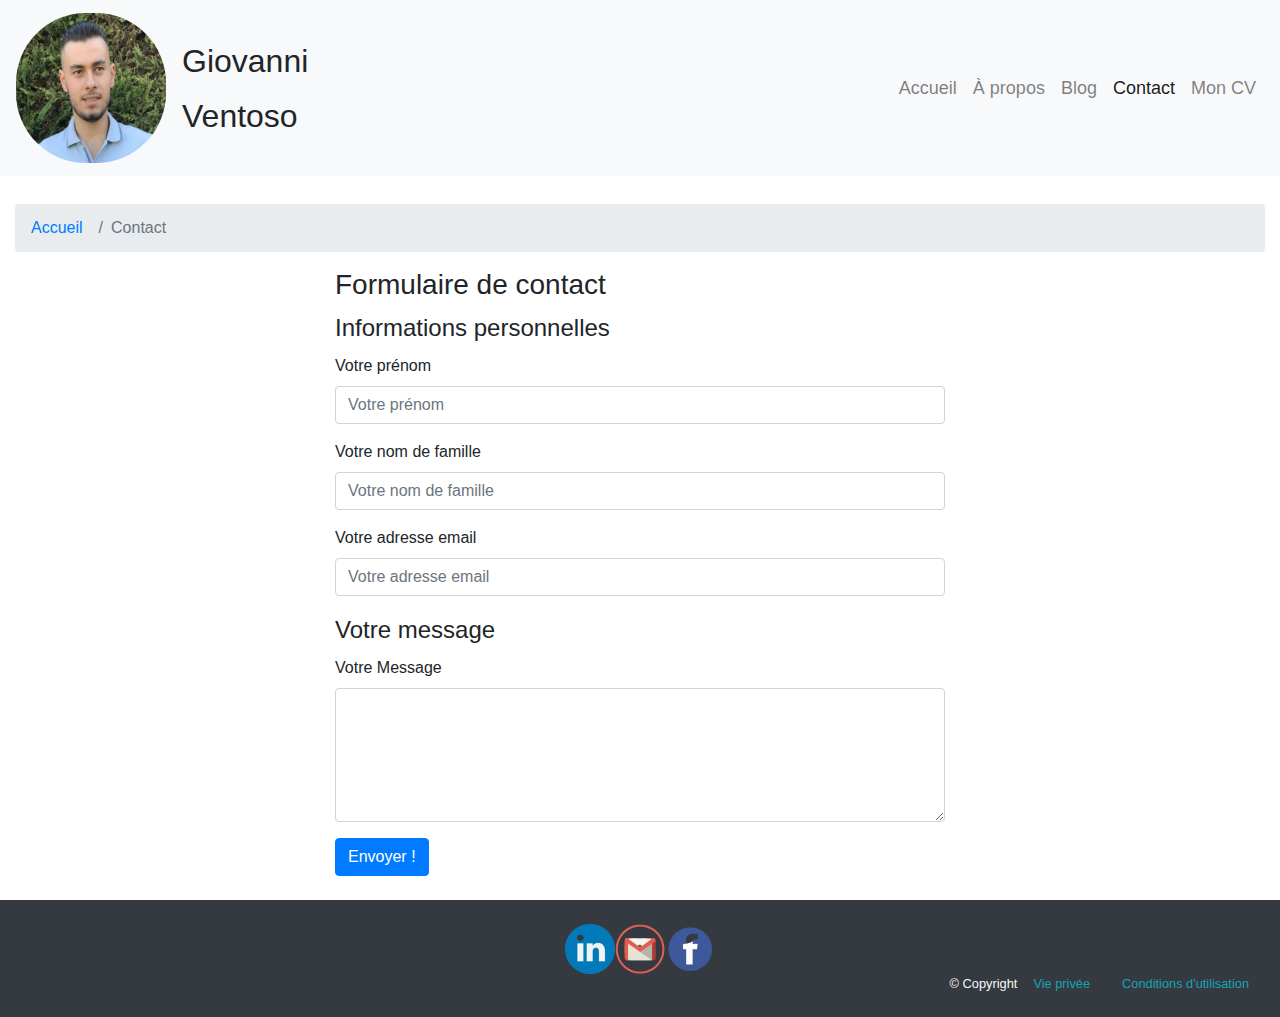
<file: contact.html>
<!DOCTYPE html>
<html lang="en">
<head>
    <meta charset="UTF-8">
    <title>VENTOSO Giovanni</title>
    <link rel="stylesheet" href="css/bootstrap.min.css" />
    <link rel="stylesheet" href="https://stackpath.bootstrapcdn.com/bootstrap/4.5.2/css/bootstrap.min.css" integrity="sha384-JcKb8q3iqJ61gNV9KGb8thSsNjpSL0n8PARn9HuZOnIxN0hoP+VmmDGMN5t9UJ0Z" crossorigin="anonymous">
    <link rel="stylesheet" href="css/perso.css">
    <script src="https://stackpath.bootstrapcdn.com/bootstrap/4.5.2/js/bootstrap.min.js" integrity="sha384-B4gt1jrGC7Jh4AgTPSdUtOBvfO8shuf57BaghqFfPlYxofvL8/KUEfYiJOMMV+rV" crossorigin="anonymous"></script>
    <meta name="viewport" content="width=device-width, initial-scale=1, shrink-to-fit=no"/>

</head>
<body>
   <header class="navbar navbar-expand-md navbar-light bg-light fixed-top">
        <a href="index.html" class="navbar-brand">
           <img src="images/gio.png" alt="moi" class="img-fluid width-640 h-360 img-circle img-responsive"/>
        </a><!--end a.navbar-brand-->
        <div class="h2 firstname">
            <p> Giovanni</p>
        
            <p> Ventoso</p>
        </div>
            
        <button type="button" class="navbar-toggler" data-toggle="collapse" data-target="#navbar-content">
            <span class="navbar-toggler-icon"></span>
        </button>
        <div class="collapse navbar-collapse" id="navbar-content">
            <nav class="d-flex ml-auto">
                
               <ul class="navbar-nav">
                   
                   <li class="nav-item"><a href="index.html" class="nav-link">Accueil</a></li>
                   <li class="nav-item"><a href="about.html" class="nav-link">À propos</a>
                    <li class="nav-item"><a href="blog.html" class="nav-link">Blog</a></li>
                       <!-- <a href="#" class="nav-link dropdown-toggle" id="aboutDropdownBtn" data-toggle="dropdown">À propos</a> -->
                       <!-- <ul class="dropdown-menu">
                           <li class="dropdown-item"><a href="about.html">Notre histoire</a></li>
                           <li class="dropdown-item"><a href="about.html">L'équipe</a></li>
                           <li class="dropdown-item"><a href="about.html">Presse</a></li>
                       </ul> -->
                   </li>
                   <li class="nav-item active"><a href="contact.html" class="nav-link">Contact</a></li>
                   <li class="nav-item" id="cv"><a href="CV_Giovanni_VENTOSO_ynov.pdf" target=_blank class="nav-link">Mon CV</a></li>
                </ul><!--end ul.navbar-nav-->
            </nav>
                    
                   
               
            
            <!-- <form class="form-inline" id="searchForm">
               <div class="input-group"> -->
                
                  <!-- <input type="search" name="q" placeholder="Rechercher" class="form-control" /> -->
                  <!-- <div class="input-group-append">
                      <button class="btn btn-primary"><i class="fas fa-search"></i></button>
                  </div> -->
               <!-- </div>end div.input-group in form#searchForm -->
            <!-- </form>end form#searchForm -->
        </div><!--end div#navbar-content.navbar-collapse-->
   </header><!--End header.navbar-->
   <pre>




   </pre>
   <main class="container-fluid mb-4" >
       <section class="row my-4">
          <!--Begin Breadcrumb-->
          <nav class="col-12">
               <ol class="breadcrumb">
                   <li class="breadcrumb-item"><a href="index.html">Accueil</a></li>
                   <li class="breadcrumb-item active">Contact</li>
               </ol>
          </nav>
          <!--End Breadcrumb .col-12-->
          <!-- <section class="col-12 col-md-6 mb-3">
              <div class="alert alert-warning alert-dismissible show fade">
                  <p class="h4 alert-heading">Attention !</p>
                  <p>Lorem ipsum dolor sit amet, consectetur adipisicing elit.</p>
                  <button type="button" class="close" data-dismiss="alert">
                    <span>&times;</span>
                  </button>
              </div>
              <h1 class="h3">Nous contacter</h1>
              <p>Lorem ipsum dolor sit amet, consectetur adipisicing elit. Aspernatur accusantium, deleniti, quo dignissimos accusamus tenetur tempore dolor necessitatibus quasi vel alias quam, earum officia laboriosam fuga animi voluptate ipsa quos.</p>
              <p>Exercitationem repellat vitae quibusdam eius iure ullam dolorum eum, commodi soluta, veritatis possimus, sapiente odit facilis laudantium tempora nam placeat. Officiis libero, soluta dolorum! Adipisci assumenda omnis vitae vel reiciendis!</p> -->
              <!--Begin Accordion-->
              <!-- <div class="d-flex flex-column" id="accordion">
                  <button class="btn btn-primary text-left" data-toggle="collapse" data-target="#accordion1">Accordéon 1</button>
                  <section id="accordion1" class="collapse show border p-3" data-parent="#accordion">
                      Lorem ipsum dolor sit amet, consectetur adipisicing elit. Illo incidunt nisi, eos at eveniet nam maiores dolor laudantium? Et quae repudiandae ut consectetur atque suscipit minima necessitatibus exercitationem recusandae perspiciatis?
                  </section>
                  <button class="btn btn-primary text-left" data-toggle="collapse" data-target="#accordion2">Accordéon 2</button>
                  <section id="accordion2" class="collapse border p-3" data-parent="#accordion">
                      Lorem ipsum dolor sit amet, consectetur adipisicing elit. Illo incidunt nisi, eos at eveniet nam maiores dolor laudantium? Et quae repudiandae ut consectetur atque suscipit minima necessitatibus exercitationem recusandae perspiciatis?
                  </section>
              </div> -->
              <!--End Accordion-->
          <!-- </section>End First Column (accordion) -->
          <div class="col-md-6 offset-md-3">
              <form>
                 <h1 class="h3">Formulaire de contact</h1>
                 <fieldset>
                    <legend>Informations personnelles</legend>
                     <!--FirstName field-->
                      <div class="form-group">
                          <label for="fName" class="d-none d-md-block">Votre prénom</label>
                          <input type="text" class="form-control" name="fName" id="fName" placeholder="Votre prénom" />
                      </div>
                      <!--End FirstName field-->
                      <!--LastName field-->
                      <div class="form-group">
                          <label for="lName" class="d-none d-md-block">Votre nom de famille</label>
                          <input type="text" class="form-control" name="lName" id="lName" placeholder="Votre nom de famille" />
                      </div>
                      <!--End LastName field-->
                      <!--email field-->
                      <div class="form-group">
                          <label for="email" class="d-none d-md-block">Votre adresse email</label>
                          <input type="mail" class="form-control" name="email" id="email" placeholder="Votre adresse email" />
                          <!-- <small class="form-text text-muted">Nous ne partagerons pas votre adresse mail avec des tiers.</small> -->
                      </div>
                      <!--End email field-->
                      <!--Country field-->
                      <!-- <div class="form-group">
                          <label for="country" class="d-none d-md-block">Votre pays</label>
                          <select class="form-control" name="country" id="country">
                              <option value="0">--Choisissez un pays---</option>
                              <option value="BE">Belgique</option>
                              <option value="CA">Canada</option>
                              <option value="FR">France</option>
                              <option value="CH">Suisse</option>
                          </select>
                      </div> -->
                      <!--End Country field-->
                 </fieldset>
                 <!-- <fieldset>
                     <legend>Vos Préférences</legend> -->
                     <!--Newsletter-->
                     <!-- <div class="form-group">
                         <p class="h6">Désirez-vous vous inscrire à notre Newsletter ?</p>
                         <div class="form-check form-check-inline">
                             <label class="form-check-label"><input type="radio" name="newsletter" value="true" checked class="form-check-input" />Oui</label>
                         </div>
                         <div class="form-check form-check-inline">
                             <label class="form-check-label"><input type="radio" name="newsletter" value="false" class="form-check-input" />Non</label>
                         </div>
                     </div> -->
                     <!--End Newsletter-->
                     <!--How-->
                     <!-- <div class="form-group">
                         <p class="h6">Comment avez-vous entendu parler de nous ? <span class="text-muted">(Pusieurs réponses possibles)</span></p>
                         <div class="form-check form-check-inline">
                             <label class="form-check-label"><input type="checkbox" name="how" value="social" class="form-check-input" />Réseaux Sociaux</label>
                         </div>
                         <div class="form-check form-check-inline">
                             <label class="form-check-label"><input type="checkbox" name="how" value="ad" class="form-check-input" />Publicité</label>
                         </div>
                         <div class="form-check form-check-inline">
                             <label class="form-check-label"><input type="checkbox" name="how" value="mtw" class="form-check-input" />Bouche à oreille</label>
                         </div>
                         <div class="form-check form-check-inline">
                             <label class="form-check-label"><input type="checkbox" name="how" value="catalog" class="form-check-input" />Catalogue</label>
                         </div>
                     </div> -->
                     <!--End How-->
                 <!-- </fieldset> -->
                 <fieldset>
                     <legend>Votre message</legend>
                     <!--Message-->
                     <div class="form-group">
                         <label for="message" class="d-none d-md-block">Votre Message</label>
                         <textarea name="message" id="message" rows="5" class="form-control"></textarea>
                     </div>
                     <!--End Message-->
                 </fieldset>
                 <!--Submit-->
                 <button class="btn btn-primary">Envoyer !</button>
              </form>
          </div><!--End Second Column (Contact Form)-->
       </section><!--End section.row first row-->
   </main><!--end main.container-fluid-->
   <footer class="bg-dark text-light py-4">
       <div class="container-fluid">
          <div class="row">
            <div class="col-12 d-flex justify-content-center small">
                <ul class="nav">
                    <li class="nav-item"><a href="https://www.linkedin.com/in/giovanni-ventoso-4aab7119b/"><img src="images/linkdin-removebg-preview.png" alt="lk" class="logo"></a></li>
                    <li class="nav-item"><a href="mailto:giovanni.ventoso@gmail.com"><img src="images/gmail-removebg-preview.png" alt="gmail" class="logo"></a></li>
                    <li class="nav-item"><a href="https://www.facebook.com/giovanni.ventoso"><img src="images/fb1.png" alt="fb" class="logo"></a></li>
                </ul>
            </div>
              <div class="col-12 d-flex justify-content-end small">
                  <p class="mb-0">&copy; Copyright</p>
                  <ul class="nav">
                      <li class="nav-item"><a href="#" class="nav-link py-0 text-info">Vie privée</a></li>
                      <li class="nav-item"><a href="#" class="nav-link py-0 text-info">Conditions d'utilisation</a></li>
                  </ul>
              </div>
          </div><!--End .row in footer-->
       </div><!--End container-fluid in footer-->
   </footer><!--end of main Footer-->

   <!--Support JS Files-->
   <script src="js/fontawesome-all.min.js"></script>
   <script src="js/jquery-3.3.1.slim.min.js"></script>
   <script src="js/bootstrap.bundle.min.js"></script>
</body>
</html>
</file>
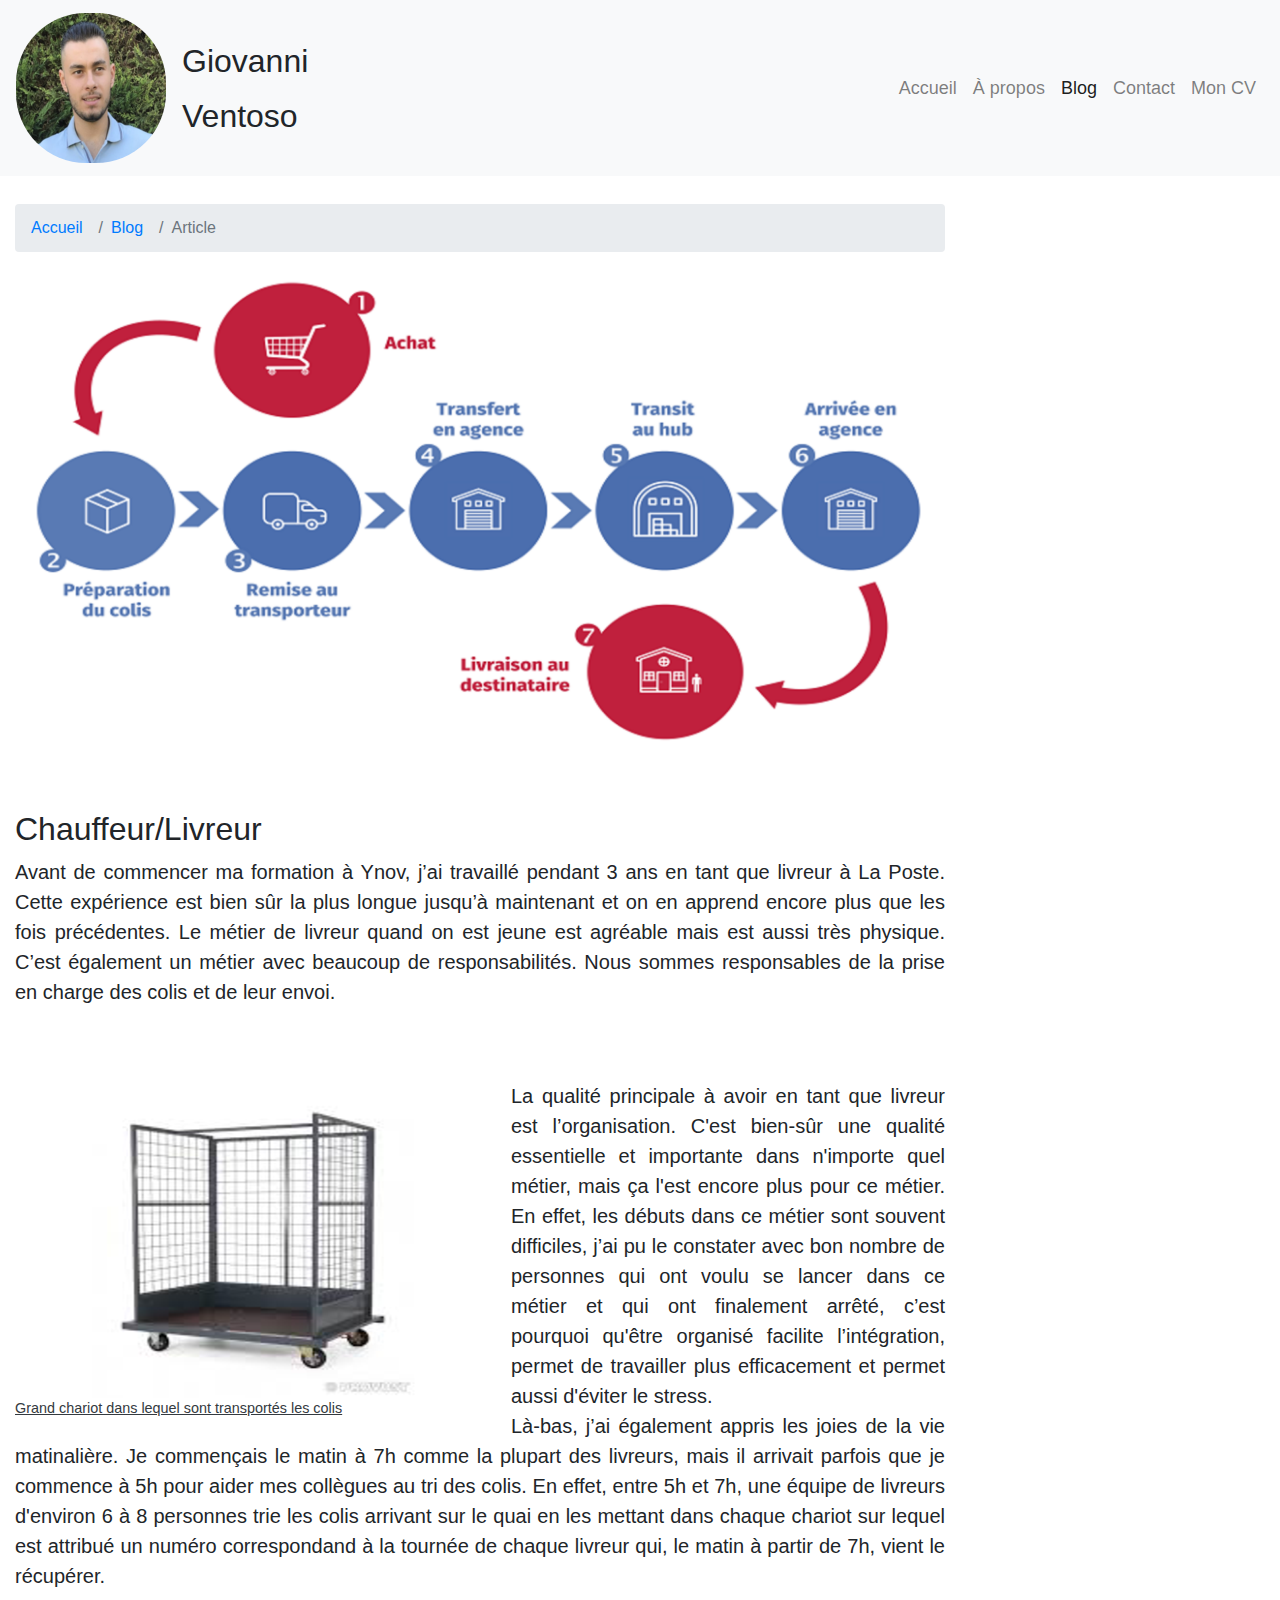
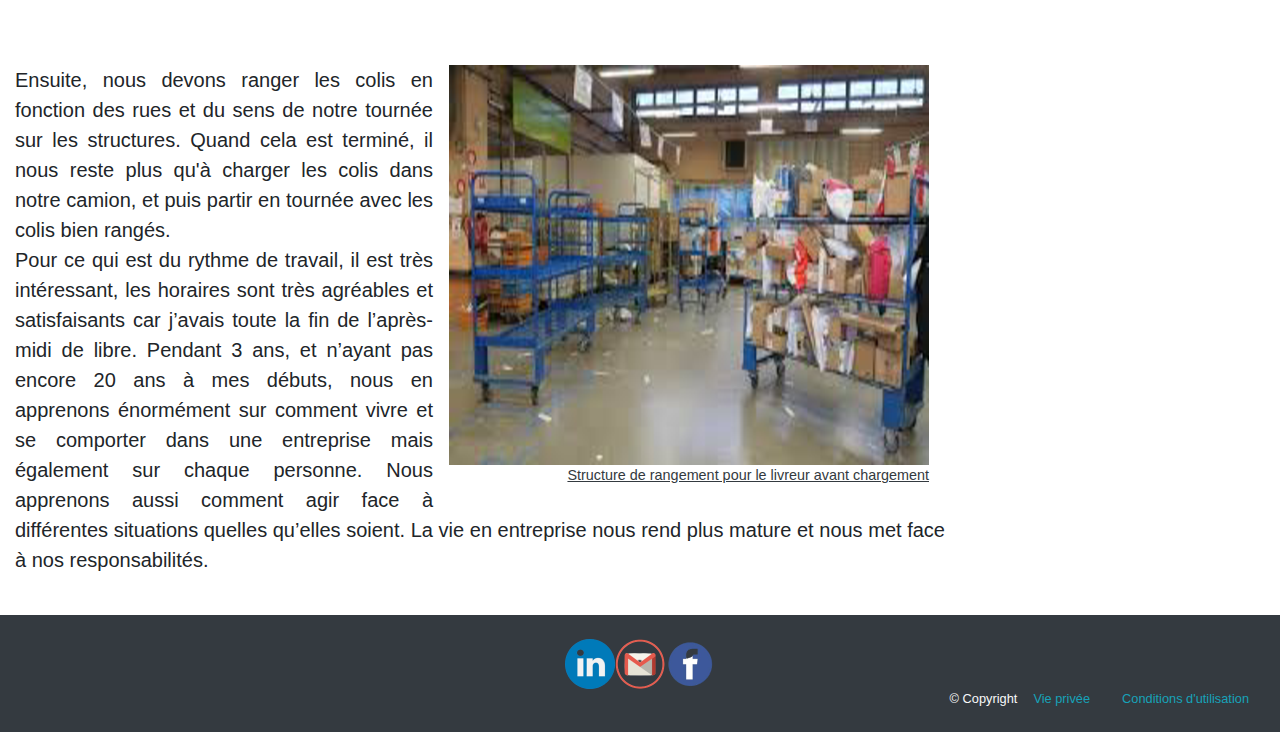
<file: livreur.html>
<!DOCTYPE html>
<html lang="en">
<head>
    <meta charset="UTF-8">
    <title>VENTOSO Giovanni</title>
    <link rel="stylesheet" href="css/bootstrap.min.css" />
    <link rel="stylesheet" href="https://stackpath.bootstrapcdn.com/bootstrap/4.5.2/css/bootstrap.min.css" integrity="sha384-JcKb8q3iqJ61gNV9KGb8thSsNjpSL0n8PARn9HuZOnIxN0hoP+VmmDGMN5t9UJ0Z" crossorigin="anonymous">
    <link rel="stylesheet" href="css/perso.css">
    <script src="https://stackpath.bootstrapcdn.com/bootstrap/4.5.2/js/bootstrap.min.js" integrity="sha384-B4gt1jrGC7Jh4AgTPSdUtOBvfO8shuf57BaghqFfPlYxofvL8/KUEfYiJOMMV+rV" crossorigin="anonymous"></script>
    <meta name="viewport" content="width=device-width, initial-scale=1, shrink-to-fit=no"/>

</head>
<body>
   <header class="navbar navbar-expand-md navbar-light bg-light fixed-top">
        <a href="index.html" class="navbar-brand">
           <img src="images/gio.png" alt="moi" class="img-fluid width-640 h-360 img-circle img-responsive"/>
        </a><!--end a.navbar-brand-->
        <div class="h2 firstname">
            <p> Giovanni</p>
        
            <p> Ventoso</p>
        </div>
            
        <button type="button" class="navbar-toggler" data-toggle="collapse" data-target="#navbar-content">
            <span class="navbar-toggler-icon"></span>
        </button>
        <div class="collapse navbar-collapse" id="navbar-content">
            <nav class="d-flex ml-auto">
                
               <ul class="navbar-nav">
                   
                   <li class="nav-item"><a href="index.html" class="nav-link">Accueil</a></li>
                   <li class="nav-item"><a href="about.html" class="nav-link">À propos</a>
                    <li class="nav-item active"><a href="blog.html" class="nav-link">Blog</a></li>
                       <!-- <a href="#" class="nav-link dropdown-toggle" id="aboutDropdownBtn" data-toggle="dropdown">À propos</a> -->
                       <!-- <ul class="dropdown-menu">
                           <li class="dropdown-item"><a href="about.html">Notre histoire</a></li>
                           <li class="dropdown-item"><a href="about.html">L'équipe</a></li>
                           <li class="dropdown-item"><a href="about.html">Presse</a></li>
                       </ul> -->
                   </li>
                   <li class="nav-item"><a href="contact.html" class="nav-link">Contact</a></li>
                   <li class="nav-item" id="cv"><a href="CV_Giovanni_VENTOSO_ynov.pdf" target=_blank class="nav-link">Mon CV</a></li>
                </ul><!--end ul.navbar-nav-->
            </nav>
                    
                   
               
            
            <!-- <form class="form-inline" id="searchForm">
               <div class="input-group"> -->
                
                  <!-- <input type="search" name="q" placeholder="Rechercher" class="form-control" /> -->
                  <!-- <div class="input-group-append">
                      <button class="btn btn-primary"><i class="fas fa-search"></i></button>
                  </div> -->
               <!-- </div>end div.input-group in form#searchForm -->
            <!-- </form>end form#searchForm -->
        </div><!--end div#navbar-content.navbar-collapse-->
   </header><!--End header.navbar-->
   <pre>




   </pre>
   <main class="container-fluid mb-4" >
       <section class="row my-4">
           <div class="col-12 col-md-9">
              <!--Begin Breadcrumb-->
              <nav>
                   <ol class="breadcrumb">
                       <li class="breadcrumb-item"><a href="index.html">Accueil</a></li>
                       <li class="breadcrumb-item"><a href="blog.html">Blog</a></li>
                       <li class="breadcrumb-item active">Article</li>
                   </ol>
              </nav>
              <!--End Breadcrumb-->
              <article class="mb-3 text-justify">
                 <img src="images/acheminement (2).png" class="img-fluid" alt="livreur">
                 <pre>

                 </pre>
                    <h1 class="h2">Chauffeur/Livreur</h1>
                    <p class="lead">Avant de commencer ma formation à Ynov, j’ai travaillé pendant 3 ans en tant que livreur à La Poste. 
                        Cette expérience est bien sûr la plus longue jusqu’à maintenant et on en apprend encore plus que les fois 
                        précédentes. Le métier de livreur quand on est jeune est agréable mais est aussi très physique. C’est également 
                        un métier avec beaucoup de responsabilités. Nous sommes responsables de la prise en charge des colis et de leur
                        envoi.     
                    </p>
                    <pre>

                    </pre>
                    <!-- <h2 class="h3">Lorem ipsum dolor sit amet, consectetur.</h2> -->
                    <figure class="figure float-lg-left mr-3">
                        <img src="images/chariot.png" alt="chariot de colis" />
                        <figcaption class="figure-caption text-dark"><u> Grand chariot dans lequel sont transportés les colis</u></figcaption>
                    </figure>
                    <p class="lead">La qualité principale à avoir en tant que livreur est l’organisation. C'est bien-sûr une qualité
                        essentielle et importante dans n'importe quel métier, mais ça l'est encore plus pour ce métier. 
                        En effet, les débuts dans ce métier sont souvent difficiles, 
                        j’ai pu le constater avec bon nombre de personnes qui ont voulu se lancer dans ce métier et qui ont finalement 
                        arrêté, c’est pourquoi qu'être organisé facilite l’intégration, permet de travailler plus efficacement et permet
                        aussi d'éviter le stress. 
                    </br>
                        Là-bas, j’ai également appris les joies de la vie matinalière. Je commençais le matin à 7h comme la plupart
                        des livreurs, mais il arrivait parfois que je commence à 5h pour aider mes collègues au tri des colis.
                        En effet, entre 5h et 7h, une équipe de livreurs d'environ 6 à 8 personnes trie les colis arrivant sur le quai
                        en les mettant dans chaque chariot sur lequel est attribué un numéro correspondand à la tournée de chaque livreur
                        qui, le matin à partir de 7h, vient le récupérer.
                    </p>
                        <pre>

                        </pre>
                    <figure class="figure float-lg-right mr-3 ml-3">
                        <img src="images/chariot2.png" alt="Structure de colis" />
                        <figcaption class="figure-caption d-flex justify-content-end text-dark"><u> Structure de rangement pour le livreur avant chargement</u></figcaption>
                    </figure>
                    <p class="lead">Ensuite, nous devons ranger les colis en fonction
                        des rues et du sens de notre tournée sur les structures. Quand cela est terminé, il nous reste plus qu'à
                        charger les colis dans notre camion, et puis partir en tournée avec les colis bien rangés.
                    </br>
                        Pour ce qui est du rythme de travail, il est très intéressant, 
                        les horaires sont très agréables et satisfaisants car j’avais toute 
                        la fin de l’après-midi de libre.
                        Pendant 3 ans, et n’ayant pas encore 20 ans à mes débuts, nous en apprenons énormément sur comment vivre et se 
                        comporter dans une entreprise mais également sur chaque personne. Nous apprenons aussi comment agir face à 
                        différentes situations quelles qu’elles soient. La vie en entreprise nous rend plus mature et nous met face à nos 
                        responsabilités.
                    </p>
                    <!-- <blockquote class="blockquote">
                        <p>Lorem ipsum dolor sit amet, consectetur adipisicing elit. Distinctio, cupiditate?</p>
                        <footer class="blockquote-footer">Hans Surless dans <cite>La Revue très sérieuse</cite></footer>
                    </blockquote>
                    <p>Lorem ipsum dolor sit amet, consectetur adipisicing elit. In recusandae quidem saepe minima laborum voluptatum voluptate consequatur, dignissimos odio. Quam labore nostrum eos suscipit ad magnam vero cum enim optio!</p>
                    <p>Deleniti eligendi ducimus facere facilis, cumque id obcaecati libero adipisci voluptate at numquam totam reprehenderit suscipit. Est numquam dignissimos rem iste doloribus, consequuntur quas, libero, culpa necessitatibus voluptatibus aut quod.</p>
                    <ul>
                        <li>Lorem ipsum dolor sit amet.</li>
                        <li>Inventore eius impedit repellat unde.
                        <ul>
                            <li>Lorem ipsum dolor sit amet, consectetur.</li>
                            <li>Eius tenetur quibusdam labore, iure qui!</li>
                            <li>Obcaecati dolorem mollitia beatae fugiat id.</li>
                            <li>Officia asperiores exercitationem eius veniam fugit.</li>
                            <li>Ea minima quidem, sit. Sunt, blanditiis.</li>
                        </ul>
                        </li>
                        <li>Eum aliquid est error vel.</li>
                        <li>Incidunt necessitatibus obcaecati reiciendis porro!</li>
                    </ul>
                    <p>Lorem ipsum dolor sit amet, consectetur adipisicing elit. Eveniet molestias, provident ad! Minima voluptatem doloremque repellendus temporibus molestiae cum praesentium in non delectus, sapiente a aut, neque explicabo laudantium placeat?</p>
                    <p>Officia perferendis quis quas quo, quidem earum optio! Magni non magnam vero libero, accusantium tempora deleniti quis excepturi minima quo porro dolorum maiores sit, amet unde tenetur. Saepe, nostrum, voluptas.</p>
                    <table class="table table-hover table-bordered">
                       <caption>Liste de utilisateurs</caption>
                       <thead class="thead-light">
                           <tr>
                            <th>Lorem ipsum.</th>
                            <th>Magni, inventore?</th>
                            <th>Itaque, alias.</th>
                           </tr>
                       </thead>
                        <tr>
                            <td>Lorem ipsum dolor sit amet, consectetur adipisicing.</td>
                            <td>Similique reprehenderit accusamus totam rerum porro, dolorum.</td>
                            <td>Porro libero animi beatae, sed natus, officiis.</td>
                        </tr>
                        <tr>
                            <td>Lorem ipsum dolor sit amet, consectetur adipisicing.</td>
                            <td>Repudiandae, soluta. Excepturi aspernatur corporis animi magnam.</td>
                            <td>Similique laudantium culpa ipsum maxime velit dolore!</td>
                        </tr>
                        <tr>
                            <td>Lorem ipsum dolor sit amet, consectetur adipisicing.</td>
                            <td>Illum modi iste, recusandae voluptate itaque et.</td>
                            <td>Minus fuga molestias, alias nulla mollitia iure.</td>
                        </tr>
                    </table> -->
              </article>
           </div><!--End first column-->
           <!-- <div class="col-12 col-md-3"> -->
               <!-- <section class="card">
                   <div class="card-header bg-primary text-white"> -->
                       <!-- <h1 class="h5">Catégories</h1> -->
                   <!-- </div>end .card-header -->
                   <!-- <ul class="list-group">
                       <li class="list-group-item list-group-item-action d-flex justify-content-between align-items-center"><a href="#">Catégorie 1</a><span class="badge badge-pill badge-primary">2</span></li>
                       <li class="list-group-item list-group-item-action d-flex justify-content-between align-items-center"><a href="#">Catégorie 2</a><span class="badge badge-pill badge-primary">10</span></li>
                       <li class="list-group-item list-group-item-action d-flex justify-content-between align-items-center"><a href="#">Catégorie 3</a><span class="badge badge-pill badge-primary">6</span></li>
                       <li class="list-group-item list-group-item-action d-flex justify-content-between align-items-center"><a href="#">Catégorie 4</a><span class="badge badge-pill badge-primary">8</span></li>
                       <li class="list-group-item list-group-item-action d-flex justify-content-between align-items-center"><a href="#">Catégorie 5</a><span class="badge badge-pill badge-primary">23</span></li>
                   </ul> -->
               <!-- </section>end Category section -->
           <!-- </div>End second column -->
       </section><!--end section.row-->
   </main><!--end main.container-fluid-->
   <footer class="bg-dark text-light py-4">
    <div class="container-fluid">
       <div class="row">
         <div class="col-12 d-flex justify-content-center small">
             <ul class="nav">
                 <li class="nav-item"><a href="https://www.linkedin.com/in/giovanni-ventoso-4aab7119b/"><img src="images/linkdin-removebg-preview.png" alt="lk" class="logo"></a></li>
                 <li class="nav-item"><a href="mailto:giovanni.ventoso@gmail.com"><img src="images/gmail-removebg-preview.png" alt="gmail" class="logo"></a></li>
                 <li class="nav-item"><a href="https://www.facebook.com/giovanni.ventoso"><img src="images/fb1.png" alt="fb" class="logo"></a></li>
             </ul>
         </div>
           <div class="col-12 d-flex justify-content-end small">
               <p class="mb-0">&copy; Copyright</p>
               <ul class="nav">
                   <li class="nav-item"><a href="#" class="nav-link py-0 text-info">Vie privée</a></li>
                   <li class="nav-item"><a href="#" class="nav-link py-0 text-info">Conditions d'utilisation</a></li>
               </ul>
           </div>
       </div><!--End .row in footer-->
    </div><!--End container-fluid in footer-->
</footer><!--end of main Footer-->

<!--Support JS Files-->
<script src="js/fontawesome-all.min.js"></script>
<script src="js/jquery-3.3.1.slim.min.js"></script>
<script src="js/bootstrap.bundle.min.js"></script>
</body>
</html>
</file>
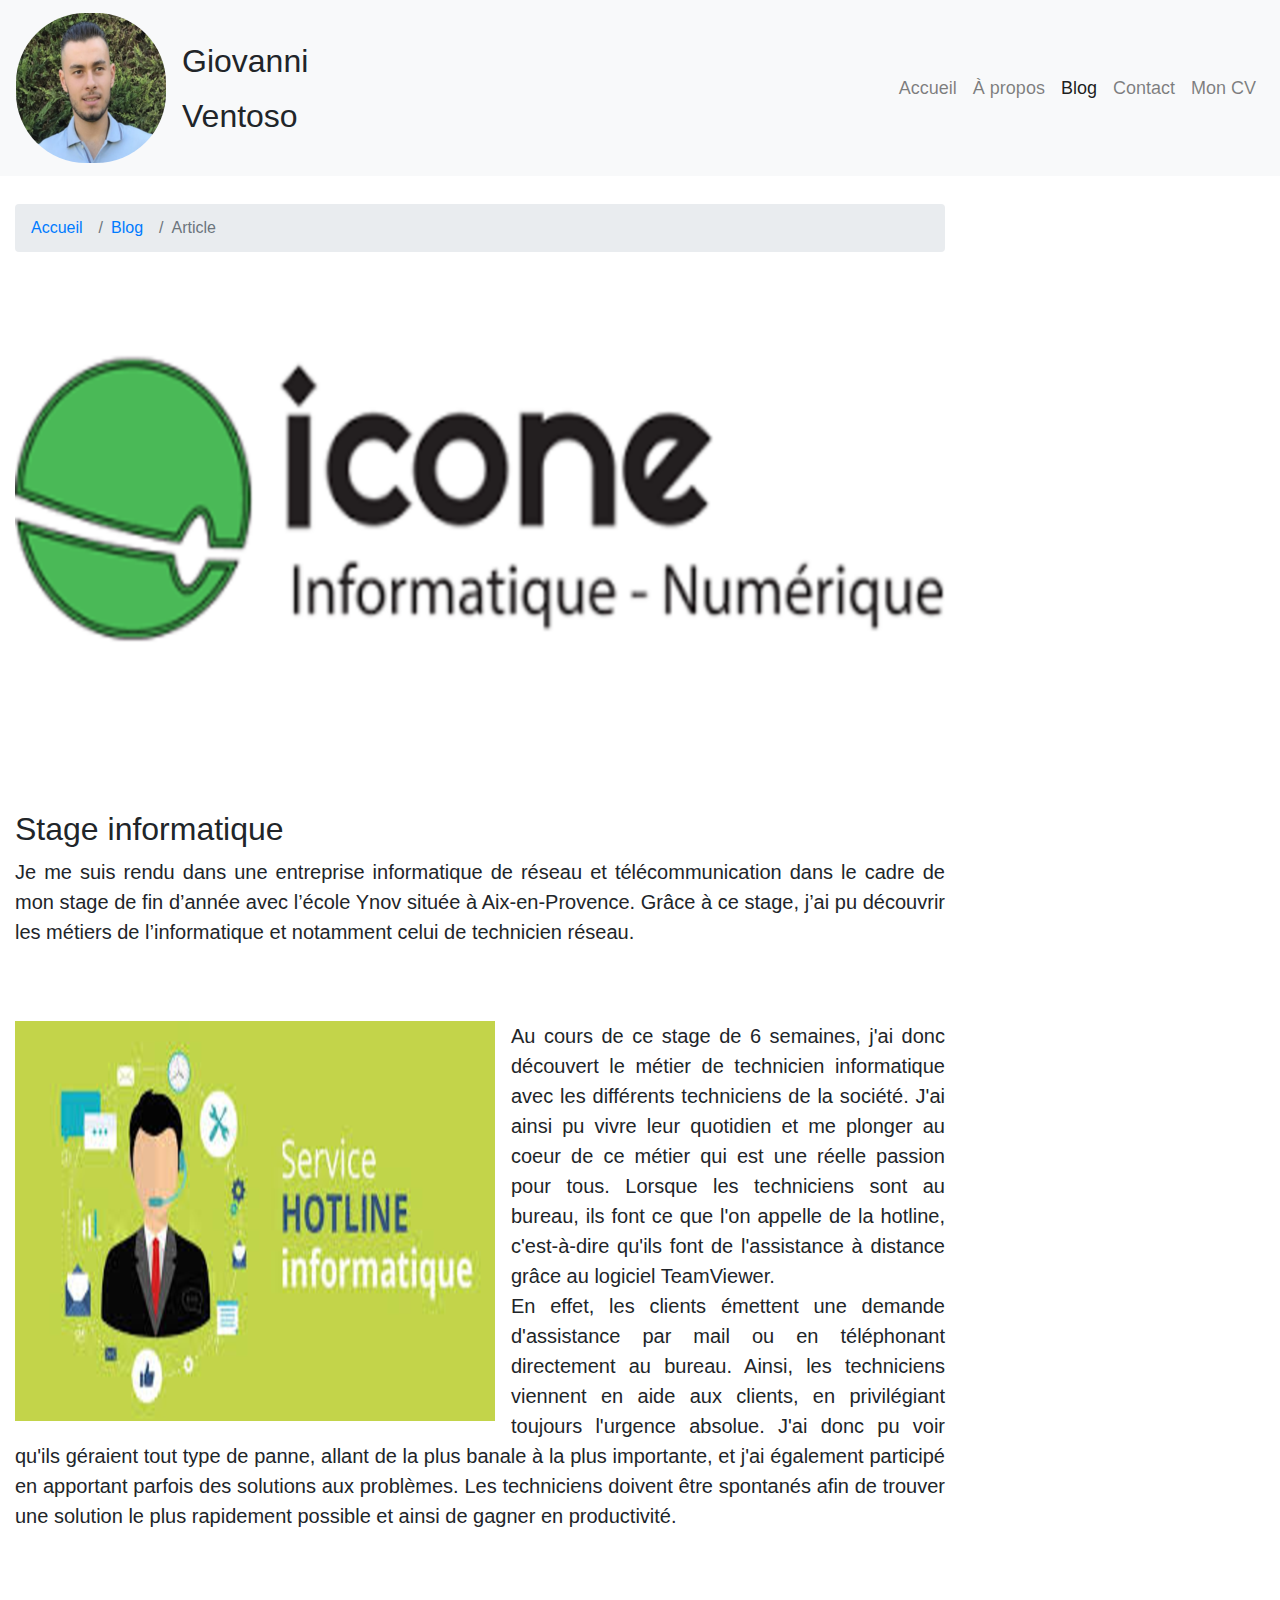
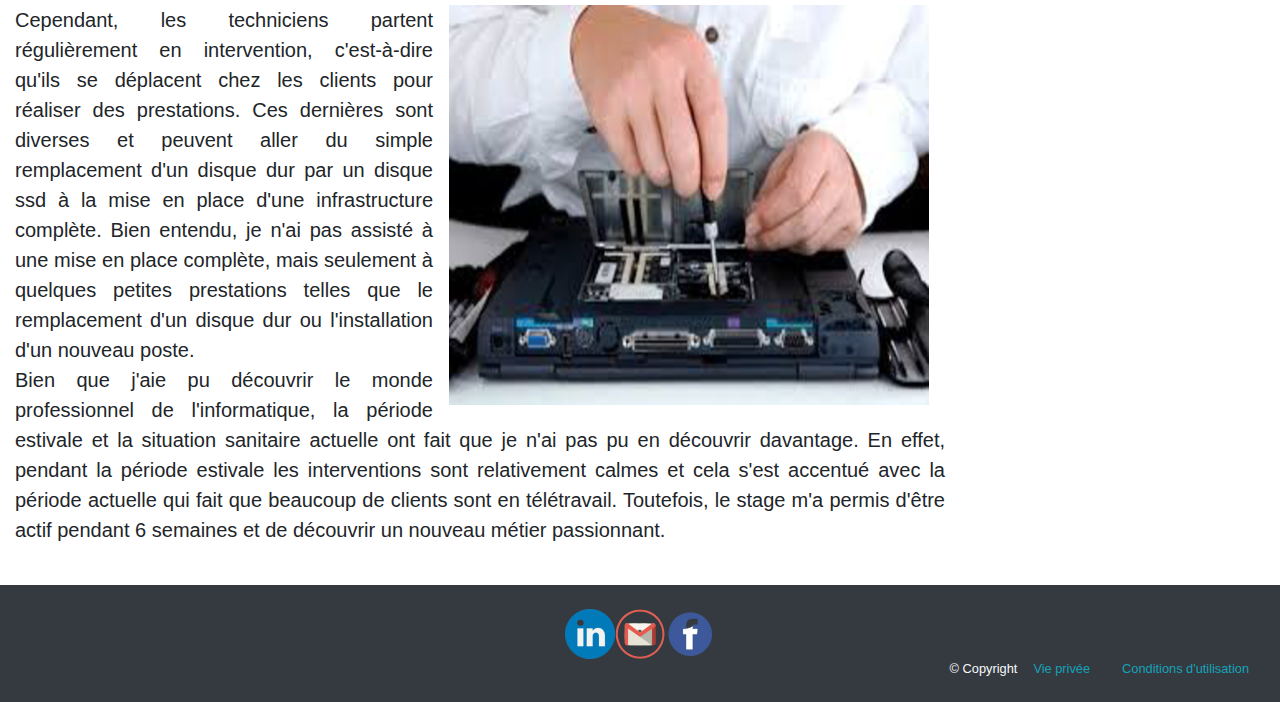
<file: stage.html>
<!DOCTYPE html>
<html lang="en">
<head>
    <meta charset="UTF-8">
    <title>VENTOSO Giovanni</title>
    <link rel="stylesheet" href="css/bootstrap.min.css" />
    <link rel="stylesheet" href="https://stackpath.bootstrapcdn.com/bootstrap/4.5.2/css/bootstrap.min.css" integrity="sha384-JcKb8q3iqJ61gNV9KGb8thSsNjpSL0n8PARn9HuZOnIxN0hoP+VmmDGMN5t9UJ0Z" crossorigin="anonymous">
    <link rel="stylesheet" href="css/perso.css">
    <script src="https://stackpath.bootstrapcdn.com/bootstrap/4.5.2/js/bootstrap.min.js" integrity="sha384-B4gt1jrGC7Jh4AgTPSdUtOBvfO8shuf57BaghqFfPlYxofvL8/KUEfYiJOMMV+rV" crossorigin="anonymous"></script>
    <meta name="viewport" content="width=device-width, initial-scale=1, shrink-to-fit=no"/>

</head>
<body>
   <header class="navbar navbar-expand-md navbar-light bg-light fixed-top">
        <a href="index.html" class="navbar-brand">
           <img src="images/gio.png" alt="moi" class="img-fluid width-640 h-360 img-circle img-responsive"/>
        </a><!--end a.navbar-brand-->
        <div class="h2 firstname">
            <p> Giovanni</p>
        
            <p> Ventoso</p>
        </div>
            
        <button type="button" class="navbar-toggler" data-toggle="collapse" data-target="#navbar-content">
            <span class="navbar-toggler-icon"></span>
        </button>
        <div class="collapse navbar-collapse" id="navbar-content">
            <nav class="d-flex ml-auto">
                
               <ul class="navbar-nav">
                   
                   <li class="nav-item"><a href="index.html" class="nav-link">Accueil</a></li>
                   <li class="nav-item"><a href="about.html" class="nav-link">À propos</a>
                    <li class="nav-item active"><a href="blog.html" class="nav-link">Blog</a></li>
                   
                       <!-- <a href="#" class="nav-link dropdown-toggle" id="aboutDropdownBtn" data-toggle="dropdown">À propos</a> -->
                       <!-- <ul class="dropdown-menu">
                           <li class="dropdown-item"><a href="about.html">Notre histoire</a></li>
                           <li class="dropdown-item"><a href="about.html">L'équipe</a></li>
                           <li class="dropdown-item"><a href="about.html">Presse</a></li>
                       </ul> -->
                   </li>
                   <li class="nav-item"><a href="contact.html" class="nav-link">Contact</a></li>
                   <li class="nav-item" id="cv"><a href="CV_Giovanni_VENTOSO_ynov.pdf" target=_blank class="nav-link">Mon CV</a></li>
                </ul><!--end ul.navbar-nav-->
            </nav>
                    
                   
               
            
            <!-- <form class="form-inline" id="searchForm">
               <div class="input-group"> -->
                
                  <!-- <input type="search" name="q" placeholder="Rechercher" class="form-control" /> -->
                  <!-- <div class="input-group-append">
                      <button class="btn btn-primary"><i class="fas fa-search"></i></button>
                  </div> -->
               <!-- </div>end div.input-group in form#searchForm -->
            <!-- </form>end form#searchForm -->
        </div><!--end div#navbar-content.navbar-collapse-->
   </header><!--End header.navbar-->
   <pre>




   </pre>
   <main class="container-fluid mb-4" >
       <section class="row my-4">
           <div class="col-12 col-md-9">
              <!--Begin Breadcrumb-->
              <nav>
                   <ol class="breadcrumb">
                       <li class="breadcrumb-item"><a href="index.html">Accueil</a></li>
                       <li class="breadcrumb-item"><a href="blog.html">Blog</a></li>
                       <li class="breadcrumb-item active">Article</li>
                   </ol>
              </nav>
              <!--End Breadcrumb-->
              <article class="mb-3 text-justify">
                 <img src="images/icone (1).png" class="img-fluid" alt="icone">
                 <pre>

                 </pre>
                    <h1 class="h2">Stage informatique</h1>
                    <p class="lead">Je me suis rendu dans une entreprise informatique de réseau et télécommunication dans le cadre 
                        de mon stage de fin d’année avec l’école Ynov située à Aix-en-Provence. Grâce à ce stage, 
                        j’ai pu découvrir les métiers de l’informatique et notamment celui de technicien réseau.
                    </p>
                    <pre>

                    </pre>
                    <!-- <h2 class="h3">Lorem ipsum dolor sit amet, consectetur.</h2> -->
                    <figure class="figure float-lg-left mr-3">
                        <img src="images/hotline.png" alt="hotline" />
                        <!-- <figcaption class="figure-caption">Oh le beau ciel.</figcaption> -->
                    </figure>
                    <p class="lead">
                        Au cours de ce stage de 6 semaines, j'ai donc découvert le métier de technicien informatique avec les différents
                        techniciens de la société. J'ai ainsi pu vivre leur quotidien et me plonger au coeur de ce métier qui est une réelle
                        passion pour tous. Lorsque les techniciens sont au bureau, ils font ce que l'on appelle de la hotline, c'est-à-dire
                        qu'ils font de l'assistance à distance grâce au logiciel TeamViewer. 
                    </br>
                        En effet, les clients émettent une demande d'assistance
                        par mail ou en téléphonant directement au bureau. Ainsi, les techniciens viennent en aide aux clients, en privilégiant
                        toujours l'urgence absolue. J'ai donc pu voir qu'ils géraient tout type de panne, allant de la plus 
                        banale à la plus importante, et j'ai également participé en apportant parfois des solutions aux problèmes.
                        Les techniciens doivent être spontanés afin de trouver une solution le plus rapidement possible et ainsi de gagner
                        en productivité.    
                    </p>
                        <pre>

                        </pre>
                    <figure class="figure float-lg-right mr-3 ml-3">
                        <img src="images/depannage.png" alt="dépannage informatique" />
                        <!-- <figcaption class="figure-caption">Oh le beau ciel.</figcaption> -->
                    </figure>
                    <p class="lead">
                        Cependant, les techniciens partent régulièrement en intervention, c'est-à-dire qu'ils se déplacent chez les clients
                        pour réaliser des prestations. Ces dernières sont diverses et peuvent aller du simple remplacement d'un disque dur 
                        par un disque ssd à la mise en place d'une infrastructure complète. Bien entendu, je n'ai pas assisté à une mise
                        en place complète, mais seulement à quelques petites prestations telles que le remplacement d'un disque dur ou 
                        l'installation d'un nouveau poste. 
                    </br>
                        Bien que j'aie pu découvrir le monde professionnel de l'informatique, la période 
                        estivale et la situation sanitaire actuelle ont fait que je n'ai pas pu en découvrir davantage. En effet, pendant
                        la période estivale les interventions sont relativement calmes et cela s'est accentué avec la période actuelle qui
                        fait que beaucoup de clients sont en télétravail. Toutefois, le stage m'a permis d'être actif pendant 6 semaines
                        et de découvrir un nouveau métier passionnant.
                    </p>
                    <!-- <blockquote class="blockquote">
                        <p>Lorem ipsum dolor sit amet, consectetur adipisicing elit. Distinctio, cupiditate?</p>
                        <footer class="blockquote-footer">Hans Surless dans <cite>La Revue très sérieuse</cite></footer>
                    </blockquote>
                    <p>Lorem ipsum dolor sit amet, consectetur adipisicing elit. In recusandae quidem saepe minima laborum voluptatum voluptate consequatur, dignissimos odio. Quam labore nostrum eos suscipit ad magnam vero cum enim optio!</p>
                    <p>Deleniti eligendi ducimus facere facilis, cumque id obcaecati libero adipisci voluptate at numquam totam reprehenderit suscipit. Est numquam dignissimos rem iste doloribus, consequuntur quas, libero, culpa necessitatibus voluptatibus aut quod.</p>
                    <ul>
                        <li>Lorem ipsum dolor sit amet.</li>
                        <li>Inventore eius impedit repellat unde.
                        <ul>
                            <li>Lorem ipsum dolor sit amet, consectetur.</li>
                            <li>Eius tenetur quibusdam labore, iure qui!</li>
                            <li>Obcaecati dolorem mollitia beatae fugiat id.</li>
                            <li>Officia asperiores exercitationem eius veniam fugit.</li>
                            <li>Ea minima quidem, sit. Sunt, blanditiis.</li>
                        </ul>
                        </li>
                        <li>Eum aliquid est error vel.</li>
                        <li>Incidunt necessitatibus obcaecati reiciendis porro!</li>
                    </ul>
                    <p>Lorem ipsum dolor sit amet, consectetur adipisicing elit. Eveniet molestias, provident ad! Minima voluptatem doloremque repellendus temporibus molestiae cum praesentium in non delectus, sapiente a aut, neque explicabo laudantium placeat?</p>
                    <p>Officia perferendis quis quas quo, quidem earum optio! Magni non magnam vero libero, accusantium tempora deleniti quis excepturi minima quo porro dolorum maiores sit, amet unde tenetur. Saepe, nostrum, voluptas.</p>
                    <table class="table table-hover table-bordered">
                       <caption>Liste de utilisateurs</caption>
                       <thead class="thead-light">
                           <tr>
                            <th>Lorem ipsum.</th>
                            <th>Magni, inventore?</th>
                            <th>Itaque, alias.</th>
                           </tr>
                       </thead>
                        <tr>
                            <td>Lorem ipsum dolor sit amet, consectetur adipisicing.</td>
                            <td>Similique reprehenderit accusamus totam rerum porro, dolorum.</td>
                            <td>Porro libero animi beatae, sed natus, officiis.</td>
                        </tr>
                        <tr>
                            <td>Lorem ipsum dolor sit amet, consectetur adipisicing.</td>
                            <td>Repudiandae, soluta. Excepturi aspernatur corporis animi magnam.</td>
                            <td>Similique laudantium culpa ipsum maxime velit dolore!</td>
                        </tr>
                        <tr>
                            <td>Lorem ipsum dolor sit amet, consectetur adipisicing.</td>
                            <td>Illum modi iste, recusandae voluptate itaque et.</td>
                            <td>Minus fuga molestias, alias nulla mollitia iure.</td>
                        </tr>
                    </table> -->
              </article>
           </div><!--End first column-->
           <!-- <div class="col-12 col-md-3"> -->
               <!-- <section class="card">
                   <div class="card-header bg-primary text-white"> -->
                       <!-- <h1 class="h5">Catégories</h1> -->
                   <!-- </div>end .card-header -->
                   <!-- <ul class="list-group">
                       <li class="list-group-item list-group-item-action d-flex justify-content-between align-items-center"><a href="#">Catégorie 1</a><span class="badge badge-pill badge-primary">2</span></li>
                       <li class="list-group-item list-group-item-action d-flex justify-content-between align-items-center"><a href="#">Catégorie 2</a><span class="badge badge-pill badge-primary">10</span></li>
                       <li class="list-group-item list-group-item-action d-flex justify-content-between align-items-center"><a href="#">Catégorie 3</a><span class="badge badge-pill badge-primary">6</span></li>
                       <li class="list-group-item list-group-item-action d-flex justify-content-between align-items-center"><a href="#">Catégorie 4</a><span class="badge badge-pill badge-primary">8</span></li>
                       <li class="list-group-item list-group-item-action d-flex justify-content-between align-items-center"><a href="#">Catégorie 5</a><span class="badge badge-pill badge-primary">23</span></li>
                   </ul> -->
               <!-- </section>end Category section -->
           <!-- </div>End second column -->
       </section><!--end section.row-->
   </main><!--end main.container-fluid-->
   <footer class="bg-dark text-light py-4">
    <div class="container-fluid">
       <div class="row">
         <div class="col-12 d-flex justify-content-center small">
             <ul class="nav">
                 <li class="nav-item"><a href="https://www.linkedin.com/in/giovanni-ventoso-4aab7119b/"><img src="images/linkdin-removebg-preview.png" alt="lk" class="logo"></a></li>
                 <li class="nav-item"><a href="mailto:giovanni.ventoso@gmail.com"><img src="images/gmail-removebg-preview.png" alt="gmail" class="logo"></a></li>
                 <li class="nav-item"><a href="https://www.facebook.com/giovanni.ventoso"><img src="images/fb1.png" alt="fb" class="logo"></a></li>
             </ul>
         </div>
           <div class="col-12 d-flex justify-content-end small">
               <p class="mb-0">&copy; Copyright</p>
               <ul class="nav">
                   <li class="nav-item"><a href="#" class="nav-link py-0 text-info">Vie privée</a></li>
                   <li class="nav-item"><a href="#" class="nav-link py-0 text-info">Conditions d'utilisation</a></li>
               </ul>
           </div>
       </div><!--End .row in footer-->
    </div><!--End container-fluid in footer-->
</footer><!--end of main Footer-->

<!--Support JS Files-->
<script src="js/fontawesome-all.min.js"></script>
<script src="js/jquery-3.3.1.slim.min.js"></script>
<script src="js/bootstrap.bundle.min.js"></script>
</body>
</html>
</file>
<file: css/perso.css>
nav ul li{
    font-size: large;
}

.logo{
    width: 50px;
}

body{
    padding-bottom: 0%;
    padding-top: 75px;
}

hr{
    border: none;
    border-top: 3px double red;
    color: red;
    overflow: visible;
    text-align: center;
    height: 5px;
}



#image{
    height: 500px;
    width: 900px;
}

.carousel-caption{
    top: 50%;
    transform: translateY(-50%);
    bottom: initial;
    font-size: xx-large;
}

#texte{
    font-size: 50px;
}

.firstname{
    animation: rainbow 5s linear alternate infinite;
    margin-top: 25px;
}

@keyframes rainbow {
    0% {color: red;}
    50% {color: green;}
    75%{color: blue;}
    100% {color: yellow;}
    
}
/* header nav ul li{
    justify-content: space-between;
} */

/* #cv{
    text-align: right;
} */
</file>
